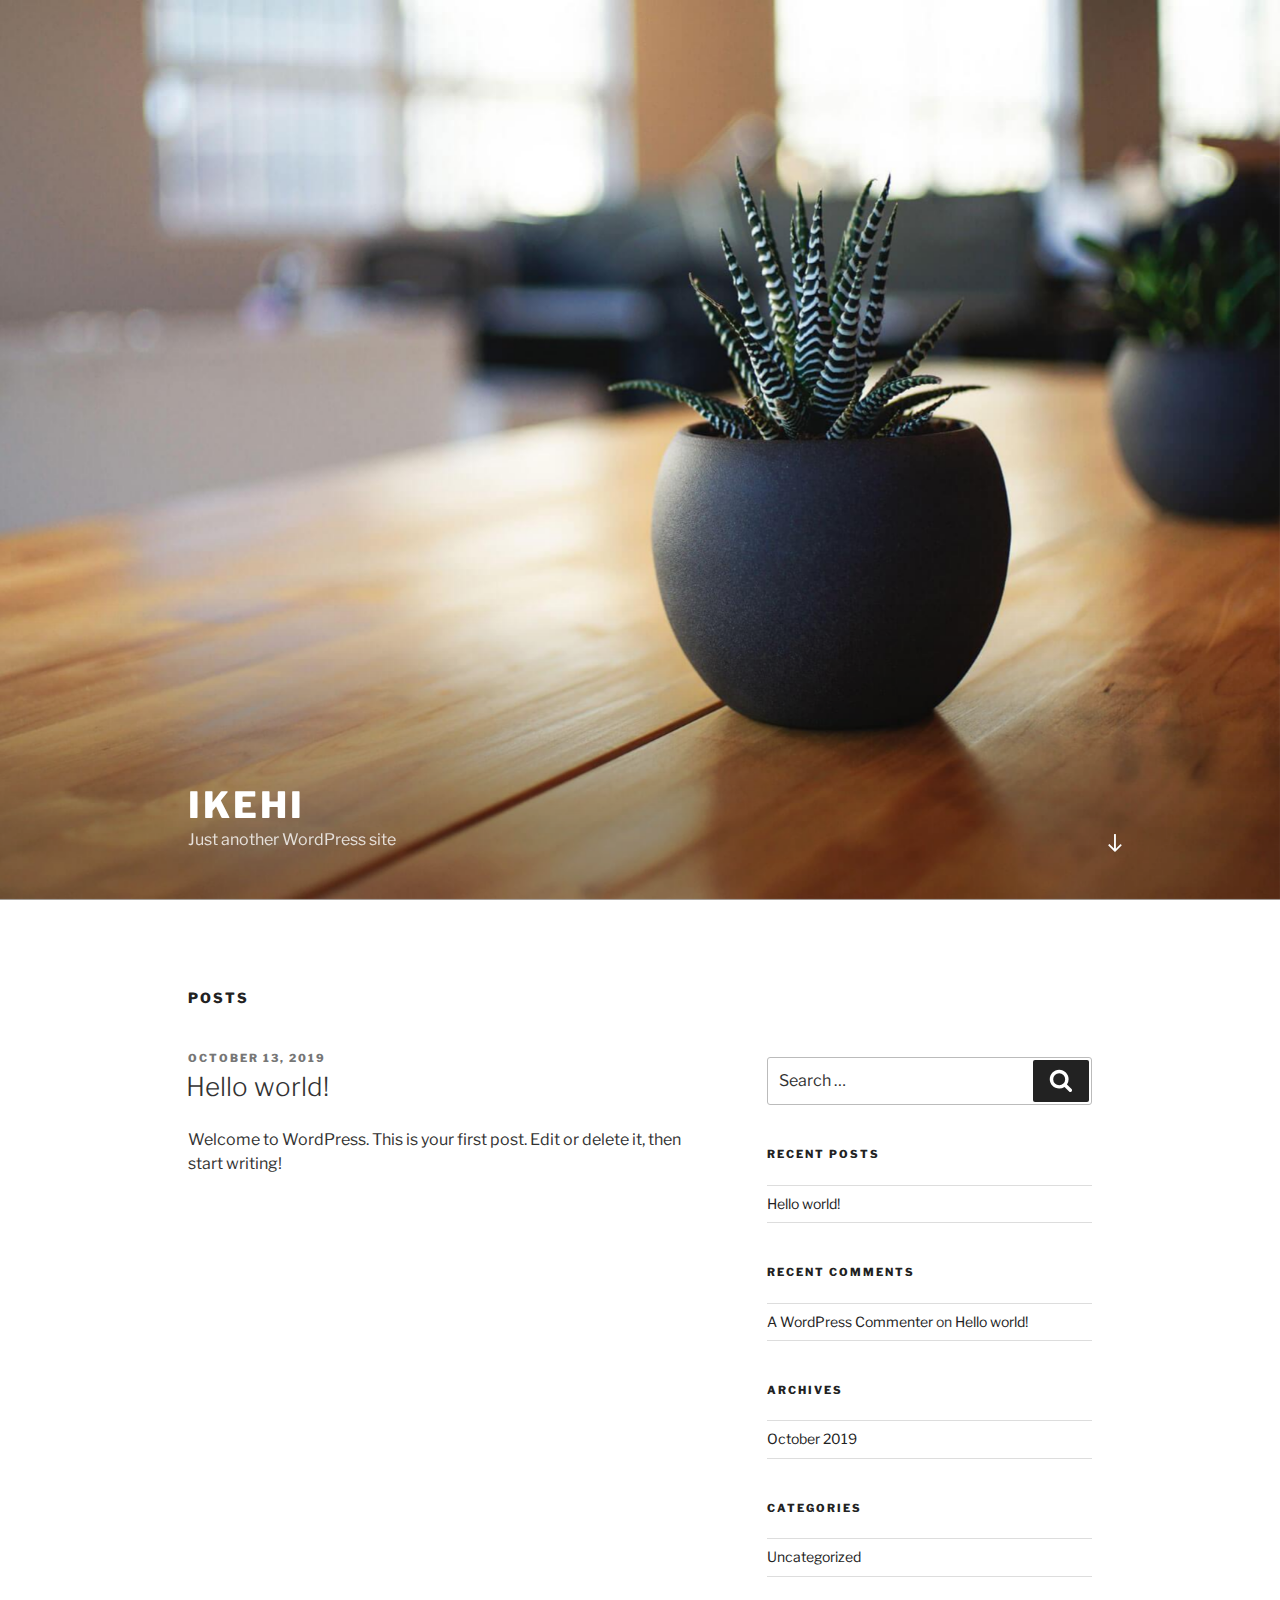
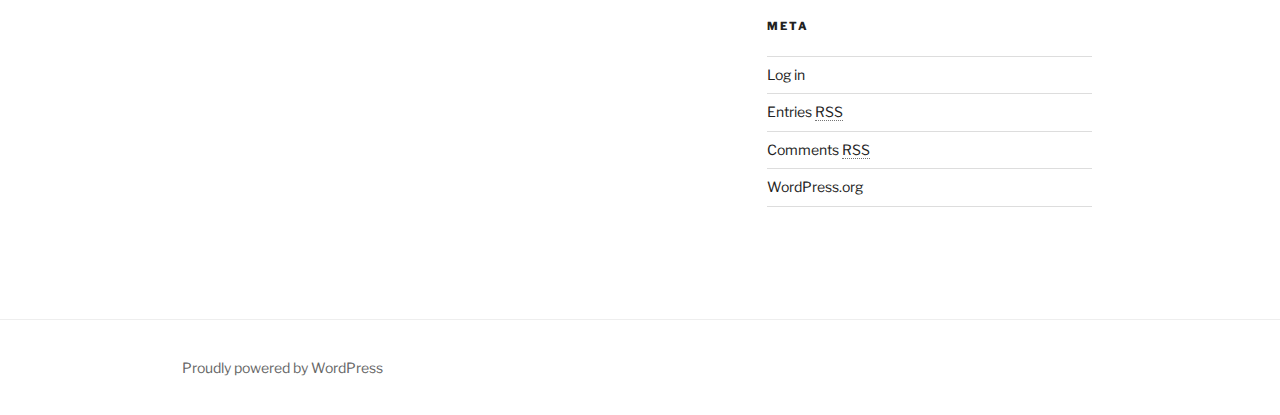
<file: wp-content/plugins/simply-static/static-files/simply-static-1-1571002841/index.html>
<!DOCTYPE html>
<html lang="en-US" class="no-js no-svg">
<head>
<meta charset="UTF-8">
<meta name="viewport" content="width=device-width, initial-scale=1">
<link rel="profile" href="http://gmpg.org/xfn/11">

<script>(function(html){html.className = html.className.replace(/\bno-js\b/,'js')})(document.documentElement);</script>
<title>ikehi &#8211; Just another WordPress site</title>
<link rel='dns-prefetch' href='//fonts.googleapis.com' />
<link rel='dns-prefetch' href='//s.w.org' />
<link href='https://fonts.gstatic.com/' crossorigin rel='preconnect' />
<link rel="alternate" type="application/rss+xml" title="ikehi &raquo; Feed" href="https://raphenium.github.io/TheImpactHub/feed/" />
<link rel="alternate" type="application/rss+xml" title="ikehi &raquo; Comments Feed" href="https://raphenium.github.io/TheImpactHub/comments/feed/" />
		<script type="text/javascript">
			window._wpemojiSettings = {"baseUrl":"https:\/\/s.w.org\/images\/core\/emoji\/11\/72x72\/","ext":".png","svgUrl":"https:\/\/s.w.org\/images\/core\/emoji\/11\/svg\/","svgExt":".svg","source":{"concatemoji":"https:\/\/raphenium.github.io\/TheImpactHub\/wp-includes\/js\/wp-emoji-release.min.js?ver=4.9.8"}};
			!function(a,b,c){function d(a,b){var c=String.fromCharCode;l.clearRect(0,0,k.width,k.height),l.fillText(c.apply(this,a),0,0);var d=k.toDataURL();l.clearRect(0,0,k.width,k.height),l.fillText(c.apply(this,b),0,0);var e=k.toDataURL();return d===e}function e(a){var b;if(!l||!l.fillText)return!1;switch(l.textBaseline="top",l.font="600 32px Arial",a){case"flag":return!(b=d([55356,56826,55356,56819],[55356,56826,8203,55356,56819]))&&(b=d([55356,57332,56128,56423,56128,56418,56128,56421,56128,56430,56128,56423,56128,56447],[55356,57332,8203,56128,56423,8203,56128,56418,8203,56128,56421,8203,56128,56430,8203,56128,56423,8203,56128,56447]),!b);case"emoji":return b=d([55358,56760,9792,65039],[55358,56760,8203,9792,65039]),!b}return!1}function f(a){var c=b.createElement("script");c.src=a,c.defer=c.type="text/javascript",b.getElementsByTagName("head")[0].appendChild(c)}var g,h,i,j,k=b.createElement("canvas"),l=k.getContext&&k.getContext("2d");for(j=Array("flag","emoji"),c.supports={everything:!0,everythingExceptFlag:!0},i=0;i<j.length;i++)c.supports[j[i]]=e(j[i]),c.supports.everything=c.supports.everything&&c.supports[j[i]],"flag"!==j[i]&&(c.supports.everythingExceptFlag=c.supports.everythingExceptFlag&&c.supports[j[i]]);c.supports.everythingExceptFlag=c.supports.everythingExceptFlag&&!c.supports.flag,c.DOMReady=!1,c.readyCallback=function(){c.DOMReady=!0},c.supports.everything||(h=function(){c.readyCallback()},b.addEventListener?(b.addEventListener("DOMContentLoaded",h,!1),a.addEventListener("load",h,!1)):(a.attachEvent("onload",h),b.attachEvent("onreadystatechange",function(){"complete"===b.readyState&&c.readyCallback()})),g=c.source||{},g.concatemoji?f(g.concatemoji):g.wpemoji&&g.twemoji&&(f(g.twemoji),f(g.wpemoji)))}(window,document,window._wpemojiSettings);
		</script>
		<style type="text/css">
img.wp-smiley,
img.emoji {
	display: inline !important;
	border: none !important;
	box-shadow: none !important;
	height: 1em !important;
	width: 1em !important;
	margin: 0 .07em !important;
	vertical-align: -0.1em !important;
	background: none !important;
	padding: 0 !important;
}
</style>
<link rel='stylesheet' id='twentyseventeen-fonts-css'  href='https://fonts.googleapis.com/css?family=Libre+Franklin%3A300%2C300i%2C400%2C400i%2C600%2C600i%2C800%2C800i&#038;subset=latin%2Clatin-ext' type='text/css' media='all' />
<link rel='stylesheet' id='twentyseventeen-style-css'  href='https://raphenium.github.io/TheImpactHub/wp-content/themes/twentyseventeen/style.css?ver=4.9.8' type='text/css' media='all' />
<link rel='stylesheet' id='twentyseventeen-block-style-css'  href='https://raphenium.github.io/TheImpactHub/wp-content/themes/twentyseventeen/assets/css/blocks.css?ver=1.1' type='text/css' media='all' />
<!--[if lt IE 9]>
<link rel='stylesheet' id='twentyseventeen-ie8-css'  href='https://raphenium.github.io/TheImpactHub/wp-content/themes/twentyseventeen/assets/css/ie8.css?ver=1.0' type='text/css' media='all' />
<![endif]-->
<!--[if lt IE 9]>
<script type='text/javascript' src='https://raphenium.github.io/TheImpactHub/wp-content/themes/twentyseventeen/assets/js/html5.js?ver=3.7.3'></script>
<![endif]-->
<script type='text/javascript' src='https://raphenium.github.io/TheImpactHub/wp-includes/js/jquery/jquery.js?ver=1.12.4'></script>
<script type='text/javascript' src='https://raphenium.github.io/TheImpactHub/wp-includes/js/jquery/jquery-migrate.min.js?ver=1.4.1'></script>
<link rel='https://api.w.org/' href='https://raphenium.github.io/TheImpactHub/wp-json/' />
<link rel="EditURI" type="application/rsd+xml" title="RSD" href="https://raphenium.github.io/TheImpactHub/xmlrpc.php?rsd" />
<link rel="wlwmanifest" type="application/wlwmanifest+xml" href="https://raphenium.github.io/TheImpactHub/wp-includes/wlwmanifest.xml" /> 
<meta name="generator" content="WordPress 4.9.8" />
		<style type="text/css">.recentcomments a{display:inline !important;padding:0 !important;margin:0 !important;}</style>
		</head>

<body class="home blog hfeed has-header-image has-sidebar colors-light">
<div id="page" class="site">
	<a class="skip-link screen-reader-text" href="#content">Skip to content</a>

	<header id="masthead" class="site-header" role="banner">

		<div class="custom-header">

		<div class="custom-header-media">
			<div id="wp-custom-header" class="wp-custom-header"><img src="https://raphenium.github.io/TheImpactHub/wp-content/themes/twentyseventeen/assets/images/header.jpg" width="2000" height="1200" alt="ikehi" /></div>		</div>

	<div class="site-branding">
	<div class="wrap">

		
		<div class="site-branding-text">
							<h1 class="site-title"><a href="https://raphenium.github.io/TheImpactHub/" rel="home">ikehi</a></h1>
			
							<p class="site-description">Just another WordPress site</p>
					</div><!-- .site-branding-text -->

				<a href="#content" class="menu-scroll-down"><svg class="icon icon-arrow-right" aria-hidden="true" role="img"> <use href="#icon-arrow-right" xlink:href="#icon-arrow-right"></use> </svg><span class="screen-reader-text">Scroll down to content</span></a>
	
	</div><!-- .wrap -->
</div><!-- .site-branding -->

</div><!-- .custom-header -->

		
	</header><!-- #masthead -->

	
	<div class="site-content-contain">
		<div id="content" class="site-content">

<div class="wrap">
		<header class="page-header">
		<h2 class="page-title">Posts</h2>
	</header>
	
	<div id="primary" class="content-area">
		<main id="main" class="site-main" role="main">

			
<article id="post-1" class="post-1 post type-post status-publish format-standard hentry category-uncategorized">
		<header class="entry-header">
		<div class="entry-meta"><span class="screen-reader-text">Posted on</span> <a href="https://raphenium.github.io/TheImpactHub/2019/10/13/hello-world/" rel="bookmark"><time class="entry-date published updated" datetime="2019-10-13T20:50:51+00:00">October 13, 2019</time></a></div><!-- .entry-meta --><h3 class="entry-title"><a href="https://raphenium.github.io/TheImpactHub/2019/10/13/hello-world/" rel="bookmark">Hello world!</a></h3>	</header><!-- .entry-header -->

	
	<div class="entry-content">
		<p>Welcome to WordPress. This is your first post. Edit or delete it, then start writing!</p>
	</div><!-- .entry-content -->

	
</article><!-- #post-## -->

		</main><!-- #main -->
	</div><!-- #primary -->
	
<aside id="secondary" class="widget-area" role="complementary" aria-label="Blog Sidebar">
	<section id="search-2" class="widget widget_search">

<form role="search" method="get" class="search-form" action="https://raphenium.github.io/TheImpactHub/">
	<label for="search-form-1">
		<span class="screen-reader-text">Search for:</span>
	</label>
	<input type="search" id="search-form-1" class="search-field" placeholder="Search &hellip;" value="" name="s" />
	<button type="submit" class="search-submit"><svg class="icon icon-search" aria-hidden="true" role="img"> <use href="#icon-search" xlink:href="#icon-search"></use> </svg><span class="screen-reader-text">Search</span></button>
</form>
</section>		<section id="recent-posts-2" class="widget widget_recent_entries">		<h2 class="widget-title">Recent Posts</h2>		<ul>
											<li>
					<a href="https://raphenium.github.io/TheImpactHub/2019/10/13/hello-world/">Hello world!</a>
									</li>
					</ul>
		</section><section id="recent-comments-2" class="widget widget_recent_comments"><h2 class="widget-title">Recent Comments</h2><ul id="recentcomments"><li class="recentcomments"><span class="comment-author-link"><a href='https://wordpress.org/' rel='external nofollow' class='url'>A WordPress Commenter</a></span> on <a href="https://raphenium.github.io/TheImpactHub/2019/10/13/hello-world/#comment-1">Hello world!</a></li></ul></section><section id="archives-2" class="widget widget_archive"><h2 class="widget-title">Archives</h2>		<ul>
			<li><a href='https://raphenium.github.io/TheImpactHub/2019/10/'>October 2019</a></li>
		</ul>
		</section><section id="categories-2" class="widget widget_categories"><h2 class="widget-title">Categories</h2>		<ul>
	<li class="cat-item cat-item-1"><a href="https://raphenium.github.io/TheImpactHub/category/uncategorized/" >Uncategorized</a>
</li>
		</ul>
</section><section id="meta-2" class="widget widget_meta"><h2 class="widget-title">Meta</h2>			<ul>
						<li><a href="https://raphenium.github.io/TheImpactHub/wp-login.php">Log in</a></li>
			<li><a href="https://raphenium.github.io/TheImpactHub/feed/">Entries <abbr title="Really Simple Syndication">RSS</abbr></a></li>
			<li><a href="https://raphenium.github.io/TheImpactHub/comments/feed/">Comments <abbr title="Really Simple Syndication">RSS</abbr></a></li>
			<li><a href="https://wordpress.org/" title="Powered by WordPress, state-of-the-art semantic personal publishing platform.">WordPress.org</a></li>			</ul>
			</section></aside><!-- #secondary -->
</div><!-- .wrap -->


		</div><!-- #content -->

		<footer id="colophon" class="site-footer" role="contentinfo">
			<div class="wrap">
				
<div class="site-info">
		<a href="https://wordpress.org/" class="imprint">
		Proudly powered by WordPress	</a>
</div><!-- .site-info -->
			</div><!-- .wrap -->
		</footer><!-- #colophon -->
	</div><!-- .site-content-contain -->
</div><!-- #page -->
<script type='text/javascript'>
/* <![CDATA[ */
var twentyseventeenScreenReaderText = {"quote":"<svg class=\"icon icon-quote-right\" aria-hidden=\"true\" role=\"img\"> <use href=\"#icon-quote-right\" xlink:href=\"#icon-quote-right\"><\/use> <\/svg>"};
/* ]]> */
</script>
<script type='text/javascript' src='https://raphenium.github.io/TheImpactHub/wp-content/themes/twentyseventeen/assets/js/skip-link-focus-fix.js?ver=1.0'></script>
<script type='text/javascript' src='https://raphenium.github.io/TheImpactHub/wp-content/themes/twentyseventeen/assets/js/global.js?ver=1.0'></script>
<script type='text/javascript' src='https://raphenium.github.io/TheImpactHub/wp-content/themes/twentyseventeen/assets/js/jquery.scrollTo.js?ver=2.1.2'></script>
<script type='text/javascript' src='https://raphenium.github.io/TheImpactHub/wp-includes/js/wp-embed.min.js?ver=4.9.8'></script>
<svg style="position: absolute; width: 0; height: 0; overflow: hidden;" version="1.1" xmlns="http://www.w3.org/2000/svg" xmlns:xlink="http://www.w3.org/1999/xlink">
<defs>
<symbol id="icon-behance" viewbox="0 0 37 32">
<path class="path1" d="M33 6.054h-9.125v2.214h9.125v-2.214zM28.5 13.661q-1.607 0-2.607 0.938t-1.107 2.545h7.286q-0.321-3.482-3.571-3.482zM28.786 24.107q1.125 0 2.179-0.571t1.357-1.554h3.946q-1.786 5.482-7.625 5.482-3.821 0-6.080-2.357t-2.259-6.196q0-3.714 2.33-6.17t6.009-2.455q2.464 0 4.295 1.214t2.732 3.196 0.902 4.429q0 0.304-0.036 0.839h-11.75q0 1.982 1.027 3.063t2.973 1.080zM4.946 23.214h5.286q3.661 0 3.661-2.982 0-3.214-3.554-3.214h-5.393v6.196zM4.946 13.625h5.018q1.393 0 2.205-0.652t0.813-2.027q0-2.571-3.393-2.571h-4.643v5.25zM0 4.536h10.607q1.554 0 2.768 0.25t2.259 0.848 1.607 1.723 0.563 2.75q0 3.232-3.071 4.696 2.036 0.571 3.071 2.054t1.036 3.643q0 1.339-0.438 2.438t-1.179 1.848-1.759 1.268-2.161 0.75-2.393 0.232h-10.911v-22.5z"></path>
</symbol>
<symbol id="icon-deviantart" viewbox="0 0 18 32">
<path class="path1" d="M18.286 5.411l-5.411 10.393 0.429 0.554h4.982v7.411h-9.054l-0.786 0.536-2.536 4.875-0.536 0.536h-5.375v-5.411l5.411-10.411-0.429-0.536h-4.982v-7.411h9.054l0.786-0.536 2.536-4.875 0.536-0.536h5.375v5.411z"></path>
</symbol>
<symbol id="icon-medium" viewbox="0 0 32 32">
<path class="path1" d="M10.661 7.518v20.946q0 0.446-0.223 0.759t-0.652 0.313q-0.304 0-0.589-0.143l-8.304-4.161q-0.375-0.179-0.634-0.598t-0.259-0.83v-20.357q0-0.357 0.179-0.607t0.518-0.25q0.25 0 0.786 0.268l9.125 4.571q0.054 0.054 0.054 0.089zM11.804 9.321l9.536 15.464-9.536-4.75v-10.714zM32 9.643v18.821q0 0.446-0.25 0.723t-0.679 0.277-0.839-0.232l-7.875-3.929zM31.946 7.5q0 0.054-4.58 7.491t-5.366 8.705l-6.964-11.321 5.786-9.411q0.304-0.5 0.929-0.5 0.25 0 0.464 0.107l9.661 4.821q0.071 0.036 0.071 0.107z"></path>
</symbol>
<symbol id="icon-slideshare" viewbox="0 0 32 32">
<path class="path1" d="M15.589 13.214q0 1.482-1.134 2.545t-2.723 1.063-2.723-1.063-1.134-2.545q0-1.5 1.134-2.554t2.723-1.054 2.723 1.054 1.134 2.554zM24.554 13.214q0 1.482-1.125 2.545t-2.732 1.063q-1.589 0-2.723-1.063t-1.134-2.545q0-1.5 1.134-2.554t2.723-1.054q1.607 0 2.732 1.054t1.125 2.554zM28.571 16.429v-11.911q0-1.554-0.571-2.205t-1.982-0.652h-19.857q-1.482 0-2.009 0.607t-0.527 2.25v12.018q0.768 0.411 1.58 0.714t1.446 0.5 1.446 0.33 1.268 0.196 1.25 0.071 1.045 0.009 1.009-0.036 0.795-0.036q1.214-0.018 1.696 0.482 0.107 0.107 0.179 0.161 0.464 0.446 1.089 0.911 0.125-1.625 2.107-1.554 0.089 0 0.652 0.027t0.768 0.036 0.813 0.018 0.946-0.018 0.973-0.080 1.089-0.152 1.107-0.241 1.196-0.348 1.205-0.482 1.286-0.616zM31.482 16.339q-2.161 2.661-6.643 4.5 1.5 5.089-0.411 8.304-1.179 2.018-3.268 2.643-1.857 0.571-3.25-0.268-1.536-0.911-1.464-2.929l-0.018-5.821v-0.018q-0.143-0.036-0.438-0.107t-0.42-0.089l-0.018 6.036q0.071 2.036-1.482 2.929-1.411 0.839-3.268 0.268-2.089-0.643-3.25-2.679-1.875-3.214-0.393-8.268-4.482-1.839-6.643-4.5-0.446-0.661-0.071-1.125t1.071 0.018q0.054 0.036 0.196 0.125t0.196 0.143v-12.393q0-1.286 0.839-2.196t2.036-0.911h22.446q1.196 0 2.036 0.911t0.839 2.196v12.393l0.375-0.268q0.696-0.482 1.071-0.018t-0.071 1.125z"></path>
</symbol>
<symbol id="icon-snapchat-ghost" viewbox="0 0 30 32">
<path class="path1" d="M15.143 2.286q2.393-0.018 4.295 1.223t2.92 3.438q0.482 1.036 0.482 3.196 0 0.839-0.161 3.411 0.25 0.125 0.5 0.125 0.321 0 0.911-0.241t0.911-0.241q0.518 0 1 0.321t0.482 0.821q0 0.571-0.563 0.964t-1.232 0.563-1.232 0.518-0.563 0.848q0 0.268 0.214 0.768 0.661 1.464 1.83 2.679t2.58 1.804q0.5 0.214 1.429 0.411 0.5 0.107 0.5 0.625 0 1.25-3.911 1.839-0.125 0.196-0.196 0.696t-0.25 0.83-0.589 0.33q-0.357 0-1.107-0.116t-1.143-0.116q-0.661 0-1.107 0.089-0.571 0.089-1.125 0.402t-1.036 0.679-1.036 0.723-1.357 0.598-1.768 0.241q-0.929 0-1.723-0.241t-1.339-0.598-1.027-0.723-1.036-0.679-1.107-0.402q-0.464-0.089-1.125-0.089-0.429 0-1.17 0.134t-1.045 0.134q-0.446 0-0.625-0.33t-0.25-0.848-0.196-0.714q-3.911-0.589-3.911-1.839 0-0.518 0.5-0.625 0.929-0.196 1.429-0.411 1.393-0.571 2.58-1.804t1.83-2.679q0.214-0.5 0.214-0.768 0-0.5-0.563-0.848t-1.241-0.527-1.241-0.563-0.563-0.938q0-0.482 0.464-0.813t0.982-0.33q0.268 0 0.857 0.232t0.946 0.232q0.321 0 0.571-0.125-0.161-2.536-0.161-3.393 0-2.179 0.482-3.214 1.143-2.446 3.071-3.536t4.714-1.125z"></path>
</symbol>
<symbol id="icon-yelp" viewbox="0 0 27 32">
<path class="path1" d="M13.804 23.554v2.268q-0.018 5.214-0.107 5.446-0.214 0.571-0.911 0.714-0.964 0.161-3.241-0.679t-2.902-1.589q-0.232-0.268-0.304-0.643-0.018-0.214 0.071-0.464 0.071-0.179 0.607-0.839t3.232-3.857q0.018 0 1.071-1.25 0.268-0.339 0.705-0.438t0.884 0.063q0.429 0.179 0.67 0.518t0.223 0.75zM11.143 19.071q-0.054 0.982-0.929 1.25l-2.143 0.696q-4.911 1.571-5.214 1.571-0.625-0.036-0.964-0.643-0.214-0.446-0.304-1.339-0.143-1.357 0.018-2.973t0.536-2.223 1-0.571q0.232 0 3.607 1.375 1.25 0.518 2.054 0.839l1.5 0.607q0.411 0.161 0.634 0.545t0.205 0.866zM25.893 24.375q-0.125 0.964-1.634 2.875t-2.42 2.268q-0.661 0.25-1.125-0.125-0.25-0.179-3.286-5.125l-0.839-1.375q-0.25-0.375-0.205-0.821t0.348-0.821q0.625-0.768 1.482-0.464 0.018 0.018 2.125 0.714 3.625 1.179 4.321 1.42t0.839 0.366q0.5 0.393 0.393 1.089zM13.893 13.089q0.089 1.821-0.964 2.179-1.036 0.304-2.036-1.268l-6.75-10.679q-0.143-0.625 0.339-1.107 0.732-0.768 3.705-1.598t4.009-0.563q0.714 0.179 0.875 0.804 0.054 0.321 0.393 5.455t0.429 6.777zM25.714 15.018q0.054 0.696-0.464 1.054-0.268 0.179-5.875 1.536-1.196 0.268-1.625 0.411l0.018-0.036q-0.411 0.107-0.821-0.071t-0.661-0.571q-0.536-0.839 0-1.554 0.018-0.018 1.339-1.821 2.232-3.054 2.679-3.643t0.607-0.696q0.5-0.339 1.161-0.036 0.857 0.411 2.196 2.384t1.446 2.991v0.054z"></path>
</symbol>
<symbol id="icon-vine" viewbox="0 0 27 32">
<path class="path1" d="M26.732 14.768v3.536q-1.804 0.411-3.536 0.411-1.161 2.429-2.955 4.839t-3.241 3.848-2.286 1.902q-1.429 0.804-2.893-0.054-0.5-0.304-1.080-0.777t-1.518-1.491-1.83-2.295-1.92-3.286-1.884-4.357-1.634-5.616-1.259-6.964h5.054q0.464 3.893 1.25 7.116t1.866 5.661 2.17 4.205 2.5 3.482q3.018-3.018 5.125-7.25-2.536-1.286-3.982-3.929t-1.446-5.946q0-3.429 1.857-5.616t5.071-2.188q3.179 0 4.875 1.884t1.696 5.313q0 2.839-1.036 5.107-0.125 0.018-0.348 0.054t-0.821 0.036-1.125-0.107-1.107-0.455-0.902-0.92q0.554-1.839 0.554-3.286 0-1.554-0.518-2.357t-1.411-0.804q-0.946 0-1.518 0.884t-0.571 2.509q0 3.321 1.875 5.241t4.768 1.92q1.107 0 2.161-0.25z"></path>
</symbol>
<symbol id="icon-vk" viewbox="0 0 35 32">
<path class="path1" d="M34.232 9.286q0.411 1.143-2.679 5.25-0.429 0.571-1.161 1.518-1.393 1.786-1.607 2.339-0.304 0.732 0.25 1.446 0.304 0.375 1.446 1.464h0.018l0.071 0.071q2.518 2.339 3.411 3.946 0.054 0.089 0.116 0.223t0.125 0.473-0.009 0.607-0.446 0.491-1.054 0.223l-4.571 0.071q-0.429 0.089-1-0.089t-0.929-0.393l-0.357-0.214q-0.536-0.375-1.25-1.143t-1.223-1.384-1.089-1.036-1.009-0.277q-0.054 0.018-0.143 0.063t-0.304 0.259-0.384 0.527-0.304 0.929-0.116 1.384q0 0.268-0.063 0.491t-0.134 0.33l-0.071 0.089q-0.321 0.339-0.946 0.393h-2.054q-1.268 0.071-2.607-0.295t-2.348-0.946-1.839-1.179-1.259-1.027l-0.446-0.429q-0.179-0.179-0.491-0.536t-1.277-1.625-1.893-2.696-2.188-3.768-2.33-4.857q-0.107-0.286-0.107-0.482t0.054-0.286l0.071-0.107q0.268-0.339 1.018-0.339l4.893-0.036q0.214 0.036 0.411 0.116t0.286 0.152l0.089 0.054q0.286 0.196 0.429 0.571 0.357 0.893 0.821 1.848t0.732 1.455l0.286 0.518q0.518 1.071 1 1.857t0.866 1.223 0.741 0.688 0.607 0.25 0.482-0.089q0.036-0.018 0.089-0.089t0.214-0.393 0.241-0.839 0.17-1.446 0-2.232q-0.036-0.714-0.161-1.304t-0.25-0.821l-0.107-0.214q-0.446-0.607-1.518-0.768-0.232-0.036 0.089-0.429 0.304-0.339 0.679-0.536 0.946-0.464 4.268-0.429 1.464 0.018 2.411 0.232 0.357 0.089 0.598 0.241t0.366 0.429 0.188 0.571 0.063 0.813-0.018 0.982-0.045 1.259-0.027 1.473q0 0.196-0.018 0.75t-0.009 0.857 0.063 0.723 0.205 0.696 0.402 0.438q0.143 0.036 0.304 0.071t0.464-0.196 0.679-0.616 0.929-1.196 1.214-1.92q1.071-1.857 1.911-4.018 0.071-0.179 0.179-0.313t0.196-0.188l0.071-0.054 0.089-0.045t0.232-0.054 0.357-0.009l5.143-0.036q0.696-0.089 1.143 0.045t0.554 0.295z"></path>
</symbol>
<symbol id="icon-search" viewbox="0 0 30 32">
<path class="path1" d="M20.571 14.857q0-3.304-2.348-5.652t-5.652-2.348-5.652 2.348-2.348 5.652 2.348 5.652 5.652 2.348 5.652-2.348 2.348-5.652zM29.714 29.714q0 0.929-0.679 1.607t-1.607 0.679q-0.964 0-1.607-0.679l-6.125-6.107q-3.196 2.214-7.125 2.214-2.554 0-4.884-0.991t-4.018-2.679-2.679-4.018-0.991-4.884 0.991-4.884 2.679-4.018 4.018-2.679 4.884-0.991 4.884 0.991 4.018 2.679 2.679 4.018 0.991 4.884q0 3.929-2.214 7.125l6.125 6.125q0.661 0.661 0.661 1.607z"></path>
</symbol>
<symbol id="icon-envelope-o" viewbox="0 0 32 32">
<path class="path1" d="M29.714 26.857v-13.714q-0.571 0.643-1.232 1.179-4.786 3.679-7.607 6.036-0.911 0.768-1.482 1.196t-1.545 0.866-1.83 0.438h-0.036q-0.857 0-1.83-0.438t-1.545-0.866-1.482-1.196q-2.821-2.357-7.607-6.036-0.661-0.536-1.232-1.179v13.714q0 0.232 0.17 0.402t0.402 0.17h26.286q0.232 0 0.402-0.17t0.17-0.402zM29.714 8.089v-0.438t-0.009-0.232-0.054-0.223-0.098-0.161-0.161-0.134-0.25-0.045h-26.286q-0.232 0-0.402 0.17t-0.17 0.402q0 3 2.625 5.071 3.446 2.714 7.161 5.661 0.107 0.089 0.625 0.527t0.821 0.67 0.795 0.563 0.902 0.491 0.768 0.161h0.036q0.357 0 0.768-0.161t0.902-0.491 0.795-0.563 0.821-0.67 0.625-0.527q3.714-2.946 7.161-5.661 0.964-0.768 1.795-2.063t0.83-2.348zM32 7.429v19.429q0 1.179-0.839 2.018t-2.018 0.839h-26.286q-1.179 0-2.018-0.839t-0.839-2.018v-19.429q0-1.179 0.839-2.018t2.018-0.839h26.286q1.179 0 2.018 0.839t0.839 2.018z"></path>
</symbol>
<symbol id="icon-close" viewbox="0 0 25 32">
<path class="path1" d="M23.179 23.607q0 0.714-0.5 1.214l-2.429 2.429q-0.5 0.5-1.214 0.5t-1.214-0.5l-5.25-5.25-5.25 5.25q-0.5 0.5-1.214 0.5t-1.214-0.5l-2.429-2.429q-0.5-0.5-0.5-1.214t0.5-1.214l5.25-5.25-5.25-5.25q-0.5-0.5-0.5-1.214t0.5-1.214l2.429-2.429q0.5-0.5 1.214-0.5t1.214 0.5l5.25 5.25 5.25-5.25q0.5-0.5 1.214-0.5t1.214 0.5l2.429 2.429q0.5 0.5 0.5 1.214t-0.5 1.214l-5.25 5.25 5.25 5.25q0.5 0.5 0.5 1.214z"></path>
</symbol>
<symbol id="icon-angle-down" viewbox="0 0 21 32">
<path class="path1" d="M19.196 13.143q0 0.232-0.179 0.411l-8.321 8.321q-0.179 0.179-0.411 0.179t-0.411-0.179l-8.321-8.321q-0.179-0.179-0.179-0.411t0.179-0.411l0.893-0.893q0.179-0.179 0.411-0.179t0.411 0.179l7.018 7.018 7.018-7.018q0.179-0.179 0.411-0.179t0.411 0.179l0.893 0.893q0.179 0.179 0.179 0.411z"></path>
</symbol>
<symbol id="icon-folder-open" viewbox="0 0 34 32">
<path class="path1" d="M33.554 17q0 0.554-0.554 1.179l-6 7.071q-0.768 0.911-2.152 1.545t-2.563 0.634h-19.429q-0.607 0-1.080-0.232t-0.473-0.768q0-0.554 0.554-1.179l6-7.071q0.768-0.911 2.152-1.545t2.563-0.634h19.429q0.607 0 1.080 0.232t0.473 0.768zM27.429 10.857v2.857h-14.857q-1.679 0-3.518 0.848t-2.929 2.134l-6.107 7.179q0-0.071-0.009-0.223t-0.009-0.223v-17.143q0-1.643 1.179-2.821t2.821-1.179h5.714q1.643 0 2.821 1.179t1.179 2.821v0.571h9.714q1.643 0 2.821 1.179t1.179 2.821z"></path>
</symbol>
<symbol id="icon-twitter" viewbox="0 0 30 32">
<path class="path1" d="M28.929 7.286q-1.196 1.75-2.893 2.982 0.018 0.25 0.018 0.75 0 2.321-0.679 4.634t-2.063 4.437-3.295 3.759-4.607 2.607-5.768 0.973q-4.839 0-8.857-2.589 0.625 0.071 1.393 0.071 4.018 0 7.161-2.464-1.875-0.036-3.357-1.152t-2.036-2.848q0.589 0.089 1.089 0.089 0.768 0 1.518-0.196-2-0.411-3.313-1.991t-1.313-3.67v-0.071q1.214 0.679 2.607 0.732-1.179-0.786-1.875-2.054t-0.696-2.75q0-1.571 0.786-2.911 2.161 2.661 5.259 4.259t6.634 1.777q-0.143-0.679-0.143-1.321 0-2.393 1.688-4.080t4.080-1.688q2.5 0 4.214 1.821 1.946-0.375 3.661-1.393-0.661 2.054-2.536 3.179 1.661-0.179 3.321-0.893z"></path>
</symbol>
<symbol id="icon-facebook" viewbox="0 0 19 32">
<path class="path1" d="M17.125 0.214v4.714h-2.804q-1.536 0-2.071 0.643t-0.536 1.929v3.375h5.232l-0.696 5.286h-4.536v13.554h-5.464v-13.554h-4.554v-5.286h4.554v-3.893q0-3.321 1.857-5.152t4.946-1.83q2.625 0 4.071 0.214z"></path>
</symbol>
<symbol id="icon-github" viewbox="0 0 27 32">
<path class="path1" d="M13.714 2.286q3.732 0 6.884 1.839t4.991 4.991 1.839 6.884q0 4.482-2.616 8.063t-6.759 4.955q-0.482 0.089-0.714-0.125t-0.232-0.536q0-0.054 0.009-1.366t0.009-2.402q0-1.732-0.929-2.536 1.018-0.107 1.83-0.321t1.679-0.696 1.446-1.188 0.946-1.875 0.366-2.688q0-2.125-1.411-3.679 0.661-1.625-0.143-3.643-0.5-0.161-1.446 0.196t-1.643 0.786l-0.679 0.429q-1.661-0.464-3.429-0.464t-3.429 0.464q-0.286-0.196-0.759-0.482t-1.491-0.688-1.518-0.241q-0.804 2.018-0.143 3.643-1.411 1.554-1.411 3.679 0 1.518 0.366 2.679t0.938 1.875 1.438 1.196 1.679 0.696 1.83 0.321q-0.696 0.643-0.875 1.839-0.375 0.179-0.804 0.268t-1.018 0.089-1.17-0.384-0.991-1.116q-0.339-0.571-0.866-0.929t-0.884-0.429l-0.357-0.054q-0.375 0-0.518 0.080t-0.089 0.205 0.161 0.25 0.232 0.214l0.125 0.089q0.393 0.179 0.777 0.679t0.563 0.911l0.179 0.411q0.232 0.679 0.786 1.098t1.196 0.536 1.241 0.125 0.991-0.063l0.411-0.071q0 0.679 0.009 1.58t0.009 0.973q0 0.321-0.232 0.536t-0.714 0.125q-4.143-1.375-6.759-4.955t-2.616-8.063q0-3.732 1.839-6.884t4.991-4.991 6.884-1.839zM5.196 21.982q0.054-0.125-0.125-0.214-0.179-0.054-0.232 0.036-0.054 0.125 0.125 0.214 0.161 0.107 0.232-0.036zM5.75 22.589q0.125-0.089-0.036-0.286-0.179-0.161-0.286-0.054-0.125 0.089 0.036 0.286 0.179 0.179 0.286 0.054zM6.286 23.393q0.161-0.125 0-0.339-0.143-0.232-0.304-0.107-0.161 0.089 0 0.321t0.304 0.125zM7.036 24.143q0.143-0.143-0.071-0.339-0.214-0.214-0.357-0.054-0.161 0.143 0.071 0.339 0.214 0.214 0.357 0.054zM8.054 24.589q0.054-0.196-0.232-0.286-0.268-0.071-0.339 0.125t0.232 0.268q0.268 0.107 0.339-0.107zM9.179 24.679q0-0.232-0.304-0.196-0.286 0-0.286 0.196 0 0.232 0.304 0.196 0.286 0 0.286-0.196zM10.214 24.5q-0.036-0.196-0.321-0.161-0.286 0.054-0.25 0.268t0.321 0.143 0.25-0.25z"></path>
</symbol>
<symbol id="icon-bars" viewbox="0 0 27 32">
<path class="path1" d="M27.429 24v2.286q0 0.464-0.339 0.804t-0.804 0.339h-25.143q-0.464 0-0.804-0.339t-0.339-0.804v-2.286q0-0.464 0.339-0.804t0.804-0.339h25.143q0.464 0 0.804 0.339t0.339 0.804zM27.429 14.857v2.286q0 0.464-0.339 0.804t-0.804 0.339h-25.143q-0.464 0-0.804-0.339t-0.339-0.804v-2.286q0-0.464 0.339-0.804t0.804-0.339h25.143q0.464 0 0.804 0.339t0.339 0.804zM27.429 5.714v2.286q0 0.464-0.339 0.804t-0.804 0.339h-25.143q-0.464 0-0.804-0.339t-0.339-0.804v-2.286q0-0.464 0.339-0.804t0.804-0.339h25.143q0.464 0 0.804 0.339t0.339 0.804z"></path>
</symbol>
<symbol id="icon-google-plus" viewbox="0 0 41 32">
<path class="path1" d="M25.661 16.304q0 3.714-1.554 6.616t-4.429 4.536-6.589 1.634q-2.661 0-5.089-1.036t-4.179-2.786-2.786-4.179-1.036-5.089 1.036-5.089 2.786-4.179 4.179-2.786 5.089-1.036q5.107 0 8.768 3.429l-3.554 3.411q-2.089-2.018-5.214-2.018-2.196 0-4.063 1.107t-2.955 3.009-1.089 4.152 1.089 4.152 2.955 3.009 4.063 1.107q1.482 0 2.723-0.411t2.045-1.027 1.402-1.402 0.875-1.482 0.384-1.321h-7.429v-4.5h12.357q0.214 1.125 0.214 2.179zM41.143 14.125v3.75h-3.732v3.732h-3.75v-3.732h-3.732v-3.75h3.732v-3.732h3.75v3.732h3.732z"></path>
</symbol>
<symbol id="icon-linkedin" viewbox="0 0 27 32">
<path class="path1" d="M6.232 11.161v17.696h-5.893v-17.696h5.893zM6.607 5.696q0.018 1.304-0.902 2.179t-2.42 0.875h-0.036q-1.464 0-2.357-0.875t-0.893-2.179q0-1.321 0.92-2.188t2.402-0.866 2.375 0.866 0.911 2.188zM27.429 18.714v10.143h-5.875v-9.464q0-1.875-0.723-2.938t-2.259-1.063q-1.125 0-1.884 0.616t-1.134 1.527q-0.196 0.536-0.196 1.446v9.875h-5.875q0.036-7.125 0.036-11.554t-0.018-5.286l-0.018-0.857h5.875v2.571h-0.036q0.357-0.571 0.732-1t1.009-0.929 1.554-0.777 2.045-0.277q3.054 0 4.911 2.027t1.857 5.938z"></path>
</symbol>
<symbol id="icon-quote-right" viewbox="0 0 30 32">
<path class="path1" d="M13.714 5.714v12.571q0 1.857-0.723 3.545t-1.955 2.92-2.92 1.955-3.545 0.723h-1.143q-0.464 0-0.804-0.339t-0.339-0.804v-2.286q0-0.464 0.339-0.804t0.804-0.339h1.143q1.893 0 3.232-1.339t1.339-3.232v-0.571q0-0.714-0.5-1.214t-1.214-0.5h-4q-1.429 0-2.429-1t-1-2.429v-6.857q0-1.429 1-2.429t2.429-1h6.857q1.429 0 2.429 1t1 2.429zM29.714 5.714v12.571q0 1.857-0.723 3.545t-1.955 2.92-2.92 1.955-3.545 0.723h-1.143q-0.464 0-0.804-0.339t-0.339-0.804v-2.286q0-0.464 0.339-0.804t0.804-0.339h1.143q1.893 0 3.232-1.339t1.339-3.232v-0.571q0-0.714-0.5-1.214t-1.214-0.5h-4q-1.429 0-2.429-1t-1-2.429v-6.857q0-1.429 1-2.429t2.429-1h6.857q1.429 0 2.429 1t1 2.429z"></path>
</symbol>
<symbol id="icon-mail-reply" viewbox="0 0 32 32">
<path class="path1" d="M32 20q0 2.964-2.268 8.054-0.054 0.125-0.188 0.429t-0.241 0.536-0.232 0.393q-0.214 0.304-0.5 0.304-0.268 0-0.42-0.179t-0.152-0.446q0-0.161 0.045-0.473t0.045-0.42q0.089-1.214 0.089-2.196 0-1.804-0.313-3.232t-0.866-2.473-1.429-1.804-1.884-1.241-2.375-0.759-2.75-0.384-3.134-0.107h-4v4.571q0 0.464-0.339 0.804t-0.804 0.339-0.804-0.339l-9.143-9.143q-0.339-0.339-0.339-0.804t0.339-0.804l9.143-9.143q0.339-0.339 0.804-0.339t0.804 0.339 0.339 0.804v4.571h4q12.732 0 15.625 7.196 0.946 2.393 0.946 5.946z"></path>
</symbol>
<symbol id="icon-youtube" viewbox="0 0 27 32">
<path class="path1" d="M17.339 22.214v3.768q0 1.196-0.696 1.196-0.411 0-0.804-0.393v-5.375q0.393-0.393 0.804-0.393 0.696 0 0.696 1.196zM23.375 22.232v0.821h-1.607v-0.821q0-1.214 0.804-1.214t0.804 1.214zM6.125 18.339h1.911v-1.679h-5.571v1.679h1.875v10.161h1.786v-10.161zM11.268 28.5h1.589v-8.821h-1.589v6.75q-0.536 0.75-1.018 0.75-0.321 0-0.375-0.375-0.018-0.054-0.018-0.625v-6.5h-1.589v6.982q0 0.875 0.143 1.304 0.214 0.661 1.036 0.661 0.857 0 1.821-1.089v0.964zM18.929 25.857v-3.518q0-1.304-0.161-1.768-0.304-1-1.268-1-0.893 0-1.661 0.964v-3.875h-1.589v11.839h1.589v-0.857q0.804 0.982 1.661 0.982 0.964 0 1.268-0.982 0.161-0.482 0.161-1.786zM24.964 25.679v-0.232h-1.625q0 0.911-0.036 1.089-0.125 0.643-0.714 0.643-0.821 0-0.821-1.232v-1.554h3.196v-1.839q0-1.411-0.482-2.071-0.696-0.911-1.893-0.911-1.214 0-1.911 0.911-0.5 0.661-0.5 2.071v3.089q0 1.411 0.518 2.071 0.696 0.911 1.929 0.911 1.286 0 1.929-0.946 0.321-0.482 0.375-0.964 0.036-0.161 0.036-1.036zM14.107 9.375v-3.75q0-1.232-0.768-1.232t-0.768 1.232v3.75q0 1.25 0.768 1.25t0.768-1.25zM26.946 22.786q0 4.179-0.464 6.25-0.25 1.054-1.036 1.768t-1.821 0.821q-3.286 0.375-9.911 0.375t-9.911-0.375q-1.036-0.107-1.83-0.821t-1.027-1.768q-0.464-2-0.464-6.25 0-4.179 0.464-6.25 0.25-1.054 1.036-1.768t1.839-0.839q3.268-0.357 9.893-0.357t9.911 0.357q1.036 0.125 1.83 0.839t1.027 1.768q0.464 2 0.464 6.25zM9.125 0h1.821l-2.161 7.125v4.839h-1.786v-4.839q-0.25-1.321-1.089-3.786-0.661-1.839-1.161-3.339h1.893l1.268 4.696zM15.732 5.946v3.125q0 1.446-0.5 2.107-0.661 0.911-1.893 0.911-1.196 0-1.875-0.911-0.5-0.679-0.5-2.107v-3.125q0-1.429 0.5-2.089 0.679-0.911 1.875-0.911 1.232 0 1.893 0.911 0.5 0.661 0.5 2.089zM21.714 3.054v8.911h-1.625v-0.982q-0.946 1.107-1.839 1.107-0.821 0-1.054-0.661-0.143-0.429-0.143-1.339v-7.036h1.625v6.554q0 0.589 0.018 0.625 0.054 0.393 0.375 0.393 0.482 0 1.018-0.768v-6.804h1.625z"></path>
</symbol>
<symbol id="icon-dropbox" viewbox="0 0 32 32">
<path class="path1" d="M7.179 12.625l8.821 5.446-6.107 5.089-8.75-5.696zM24.786 22.536v1.929l-8.75 5.232v0.018l-0.018-0.018-0.018 0.018v-0.018l-8.732-5.232v-1.929l2.625 1.714 6.107-5.071v-0.036l0.018 0.018 0.018-0.018v0.036l6.125 5.071zM9.893 2.107l6.107 5.089-8.821 5.429-6.036-4.821zM24.821 12.625l6.036 4.839-8.732 5.696-6.125-5.089zM22.125 2.107l8.732 5.696-6.036 4.821-8.821-5.429z"></path>
</symbol>
<symbol id="icon-instagram" viewbox="0 0 27 32">
<path class="path1" d="M18.286 16q0-1.893-1.339-3.232t-3.232-1.339-3.232 1.339-1.339 3.232 1.339 3.232 3.232 1.339 3.232-1.339 1.339-3.232zM20.75 16q0 2.929-2.054 4.982t-4.982 2.054-4.982-2.054-2.054-4.982 2.054-4.982 4.982-2.054 4.982 2.054 2.054 4.982zM22.679 8.679q0 0.679-0.482 1.161t-1.161 0.482-1.161-0.482-0.482-1.161 0.482-1.161 1.161-0.482 1.161 0.482 0.482 1.161zM13.714 4.75q-0.125 0-1.366-0.009t-1.884 0-1.723 0.054-1.839 0.179-1.277 0.33q-0.893 0.357-1.571 1.036t-1.036 1.571q-0.196 0.518-0.33 1.277t-0.179 1.839-0.054 1.723 0 1.884 0.009 1.366-0.009 1.366 0 1.884 0.054 1.723 0.179 1.839 0.33 1.277q0.357 0.893 1.036 1.571t1.571 1.036q0.518 0.196 1.277 0.33t1.839 0.179 1.723 0.054 1.884 0 1.366-0.009 1.366 0.009 1.884 0 1.723-0.054 1.839-0.179 1.277-0.33q0.893-0.357 1.571-1.036t1.036-1.571q0.196-0.518 0.33-1.277t0.179-1.839 0.054-1.723 0-1.884-0.009-1.366 0.009-1.366 0-1.884-0.054-1.723-0.179-1.839-0.33-1.277q-0.357-0.893-1.036-1.571t-1.571-1.036q-0.518-0.196-1.277-0.33t-1.839-0.179-1.723-0.054-1.884 0-1.366 0.009zM27.429 16q0 4.089-0.089 5.661-0.179 3.714-2.214 5.75t-5.75 2.214q-1.571 0.089-5.661 0.089t-5.661-0.089q-3.714-0.179-5.75-2.214t-2.214-5.75q-0.089-1.571-0.089-5.661t0.089-5.661q0.179-3.714 2.214-5.75t5.75-2.214q1.571-0.089 5.661-0.089t5.661 0.089q3.714 0.179 5.75 2.214t2.214 5.75q0.089 1.571 0.089 5.661z"></path>
</symbol>
<symbol id="icon-flickr" viewbox="0 0 27 32">
<path class="path1" d="M22.286 2.286q2.125 0 3.634 1.509t1.509 3.634v17.143q0 2.125-1.509 3.634t-3.634 1.509h-17.143q-2.125 0-3.634-1.509t-1.509-3.634v-17.143q0-2.125 1.509-3.634t3.634-1.509h17.143zM12.464 16q0-1.571-1.107-2.679t-2.679-1.107-2.679 1.107-1.107 2.679 1.107 2.679 2.679 1.107 2.679-1.107 1.107-2.679zM22.536 16q0-1.571-1.107-2.679t-2.679-1.107-2.679 1.107-1.107 2.679 1.107 2.679 2.679 1.107 2.679-1.107 1.107-2.679z"></path>
</symbol>
<symbol id="icon-tumblr" viewbox="0 0 19 32">
<path class="path1" d="M16.857 23.732l1.429 4.232q-0.411 0.625-1.982 1.179t-3.161 0.571q-1.857 0.036-3.402-0.464t-2.545-1.321-1.696-1.893-0.991-2.143-0.295-2.107v-9.714h-3v-3.839q1.286-0.464 2.304-1.241t1.625-1.607 1.036-1.821 0.607-1.768 0.268-1.58q0.018-0.089 0.080-0.152t0.134-0.063h4.357v7.571h5.946v4.5h-5.964v9.25q0 0.536 0.116 1t0.402 0.938 0.884 0.741 1.455 0.25q1.393-0.036 2.393-0.518z"></path>
</symbol>
<symbol id="icon-dockerhub" viewbox="0 0 24 28">
<path class="path1" d="M1.597 10.257h2.911v2.83H1.597v-2.83zm3.573 0h2.91v2.83H5.17v-2.83zm0-3.627h2.91v2.829H5.17V6.63zm3.57 3.627h2.912v2.83H8.74v-2.83zm0-3.627h2.912v2.829H8.74V6.63zm3.573 3.627h2.911v2.83h-2.911v-2.83zm0-3.627h2.911v2.829h-2.911V6.63zm3.572 3.627h2.911v2.83h-2.911v-2.83zM12.313 3h2.911v2.83h-2.911V3zm-6.65 14.173c-.449 0-.812.354-.812.788 0 .435.364.788.812.788.447 0 .811-.353.811-.788 0-.434-.363-.788-.811-.788"></path>
<path class="path2" d="M28.172 11.721c-.978-.549-2.278-.624-3.388-.306-.136-1.146-.91-2.149-1.83-2.869l-.366-.286-.307.345c-.618.692-.8 1.845-.718 2.73.063.651.273 1.312.685 1.834-.313.183-.668.328-.985.434-.646.212-1.347.33-2.028.33H.083l-.042.429c-.137 1.432.065 2.866.674 4.173l.262.519.03.048c1.8 2.973 4.963 4.225 8.41 4.225 6.672 0 12.174-2.896 14.702-9.015 1.689.085 3.417-.4 4.243-1.968l.211-.4-.401-.223zM5.664 19.458c-.85 0-1.542-.671-1.542-1.497 0-.825.691-1.498 1.541-1.498.849 0 1.54.672 1.54 1.497s-.69 1.498-1.539 1.498z"></path>
</symbol>
<symbol id="icon-dribbble" viewbox="0 0 27 32">
<path class="path1" d="M18.286 26.786q-0.75-4.304-2.5-8.893h-0.036l-0.036 0.018q-0.286 0.107-0.768 0.295t-1.804 0.875-2.446 1.464-2.339 2.045-1.839 2.643l-0.268-0.196q3.286 2.679 7.464 2.679 2.357 0 4.571-0.929zM14.982 15.946q-0.375-0.875-0.946-1.982-5.554 1.661-12.018 1.661-0.018 0.125-0.018 0.375 0 2.214 0.786 4.223t2.214 3.598q0.893-1.589 2.205-2.973t2.545-2.223 2.33-1.446 1.777-0.857l0.661-0.232q0.071-0.018 0.232-0.063t0.232-0.080zM13.071 12.161q-2.143-3.804-4.357-6.75-2.464 1.161-4.179 3.321t-2.286 4.857q5.393 0 10.821-1.429zM25.286 17.857q-3.75-1.071-7.304-0.518 1.554 4.268 2.286 8.375 1.982-1.339 3.304-3.384t1.714-4.473zM10.911 4.625q-0.018 0-0.036 0.018 0.018-0.018 0.036-0.018zM21.446 7.214q-3.304-2.929-7.732-2.929-1.357 0-2.768 0.339 2.339 3.036 4.393 6.821 1.232-0.464 2.321-1.080t1.723-1.098 1.17-1.018 0.67-0.723zM25.429 15.875q-0.054-4.143-2.661-7.321l-0.018 0.018q-0.161 0.214-0.339 0.438t-0.777 0.795-1.268 1.080-1.786 1.161-2.348 1.152q0.446 0.946 0.786 1.696 0.036 0.107 0.116 0.313t0.134 0.295q0.643-0.089 1.33-0.125t1.313-0.036 1.232 0.027 1.143 0.071 1.009 0.098 0.857 0.116 0.652 0.107 0.446 0.080zM27.429 16q0 3.732-1.839 6.884t-4.991 4.991-6.884 1.839-6.884-1.839-4.991-4.991-1.839-6.884 1.839-6.884 4.991-4.991 6.884-1.839 6.884 1.839 4.991 4.991 1.839 6.884z"></path>
</symbol>
<symbol id="icon-skype" viewbox="0 0 27 32">
<path class="path1" d="M20.946 18.982q0-0.893-0.348-1.634t-0.866-1.223-1.304-0.875-1.473-0.607-1.563-0.411l-1.857-0.429q-0.536-0.125-0.786-0.188t-0.625-0.205-0.536-0.286-0.295-0.375-0.134-0.536q0-1.375 2.571-1.375 0.768 0 1.375 0.214t0.964 0.509 0.679 0.598 0.714 0.518 0.857 0.214q0.839 0 1.348-0.571t0.509-1.375q0-0.982-1-1.777t-2.536-1.205-3.25-0.411q-1.214 0-2.357 0.277t-2.134 0.839-1.589 1.554-0.598 2.295q0 1.089 0.339 1.902t1 1.348 1.429 0.866 1.839 0.58l2.607 0.643q1.607 0.393 2 0.643 0.571 0.357 0.571 1.071 0 0.696-0.714 1.152t-1.875 0.455q-0.911 0-1.634-0.286t-1.161-0.688-0.813-0.804-0.821-0.688-0.964-0.286q-0.893 0-1.348 0.536t-0.455 1.339q0 1.643 2.179 2.813t5.196 1.17q1.304 0 2.5-0.33t2.188-0.955 1.58-1.67 0.589-2.348zM27.429 22.857q0 2.839-2.009 4.848t-4.848 2.009q-2.321 0-4.179-1.429-1.375 0.286-2.679 0.286-2.554 0-4.884-0.991t-4.018-2.679-2.679-4.018-0.991-4.884q0-1.304 0.286-2.679-1.429-1.857-1.429-4.179 0-2.839 2.009-4.848t4.848-2.009q2.321 0 4.179 1.429 1.375-0.286 2.679-0.286 2.554 0 4.884 0.991t4.018 2.679 2.679 4.018 0.991 4.884q0 1.304-0.286 2.679 1.429 1.857 1.429 4.179z"></path>
</symbol>
<symbol id="icon-foursquare" viewbox="0 0 23 32">
<path class="path1" d="M17.857 7.75l0.661-3.464q0.089-0.411-0.161-0.714t-0.625-0.304h-12.714q-0.411 0-0.688 0.304t-0.277 0.661v19.661q0 0.125 0.107 0.018l5.196-6.286q0.411-0.464 0.679-0.598t0.857-0.134h4.268q0.393 0 0.661-0.259t0.321-0.527q0.429-2.321 0.661-3.411 0.071-0.375-0.205-0.714t-0.652-0.339h-5.25q-0.518 0-0.857-0.339t-0.339-0.857v-0.75q0-0.518 0.339-0.848t0.857-0.33h6.179q0.321 0 0.625-0.241t0.357-0.527zM21.911 3.786q-0.268 1.304-0.955 4.759t-1.241 6.25-0.625 3.098q-0.107 0.393-0.161 0.58t-0.25 0.58-0.438 0.589-0.688 0.375-1.036 0.179h-4.839q-0.232 0-0.393 0.179-0.143 0.161-7.607 8.821-0.393 0.446-1.045 0.509t-0.866-0.098q-0.982-0.393-0.982-1.75v-25.179q0-0.982 0.679-1.83t2.143-0.848h15.857q1.696 0 2.268 0.946t0.179 2.839zM21.911 3.786l-2.821 14.107q0.071-0.304 0.625-3.098t1.241-6.25 0.955-4.759z"></path>
</symbol>
<symbol id="icon-wordpress" viewbox="0 0 32 32">
<path class="path1" d="M2.268 16q0-2.911 1.196-5.589l6.554 17.946q-3.5-1.696-5.625-5.018t-2.125-7.339zM25.268 15.304q0 0.339-0.045 0.688t-0.179 0.884-0.205 0.786-0.313 1.054-0.313 1.036l-1.357 4.571-4.964-14.75q0.821-0.054 1.571-0.143 0.339-0.036 0.464-0.33t-0.045-0.554-0.509-0.241l-3.661 0.179q-1.339-0.018-3.607-0.179-0.214-0.018-0.366 0.089t-0.205 0.268-0.027 0.33 0.161 0.295 0.348 0.143l1.429 0.143 2.143 5.857-3 9-5-14.857q0.821-0.054 1.571-0.143 0.339-0.036 0.464-0.33t-0.045-0.554-0.509-0.241l-3.661 0.179q-0.125 0-0.411-0.009t-0.464-0.009q1.875-2.857 4.902-4.527t6.563-1.67q2.625 0 5.009 0.946t4.259 2.661h-0.179q-0.982 0-1.643 0.723t-0.661 1.705q0 0.214 0.036 0.429t0.071 0.384 0.143 0.411 0.161 0.375 0.214 0.402 0.223 0.375 0.259 0.429 0.25 0.411q1.125 1.911 1.125 3.786zM16.232 17.196l4.232 11.554q0.018 0.107 0.089 0.196-2.25 0.786-4.554 0.786-2 0-3.875-0.571zM28.036 9.411q1.696 3.107 1.696 6.589 0 3.732-1.857 6.884t-4.982 4.973l4.196-12.107q1.054-3.018 1.054-4.929 0-0.75-0.107-1.411zM16 0q3.25 0 6.214 1.268t5.107 3.411 3.411 5.107 1.268 6.214-1.268 6.214-3.411 5.107-5.107 3.411-6.214 1.268-6.214-1.268-5.107-3.411-3.411-5.107-1.268-6.214 1.268-6.214 3.411-5.107 5.107-3.411 6.214-1.268zM16 31.268q3.089 0 5.92-1.214t4.875-3.259 3.259-4.875 1.214-5.92-1.214-5.92-3.259-4.875-4.875-3.259-5.92-1.214-5.92 1.214-4.875 3.259-3.259 4.875-1.214 5.92 1.214 5.92 3.259 4.875 4.875 3.259 5.92 1.214z"></path>
</symbol>
<symbol id="icon-stumbleupon" viewbox="0 0 34 32">
<path class="path1" d="M18.964 12.714v-2.107q0-0.75-0.536-1.286t-1.286-0.536-1.286 0.536-0.536 1.286v10.929q0 3.125-2.25 5.339t-5.411 2.214q-3.179 0-5.42-2.241t-2.241-5.42v-4.75h5.857v4.679q0 0.768 0.536 1.295t1.286 0.527 1.286-0.527 0.536-1.295v-11.071q0-3.054 2.259-5.214t5.384-2.161q3.143 0 5.393 2.179t2.25 5.25v2.429l-3.482 1.036zM28.429 16.679h5.857v4.75q0 3.179-2.241 5.42t-5.42 2.241q-3.161 0-5.411-2.223t-2.25-5.366v-4.786l2.339 1.089 3.482-1.036v4.821q0 0.75 0.536 1.277t1.286 0.527 1.286-0.527 0.536-1.277v-4.911z"></path>
</symbol>
<symbol id="icon-digg" viewbox="0 0 37 32">
<path class="path1" d="M5.857 5.036h3.643v17.554h-9.5v-12.446h5.857v-5.107zM5.857 19.661v-6.589h-2.196v6.589h2.196zM10.964 10.143v12.446h3.661v-12.446h-3.661zM10.964 5.036v3.643h3.661v-3.643h-3.661zM16.089 10.143h9.518v16.821h-9.518v-2.911h5.857v-1.464h-5.857v-12.446zM21.946 19.661v-6.589h-2.196v6.589h2.196zM27.071 10.143h9.5v16.821h-9.5v-2.911h5.839v-1.464h-5.839v-12.446zM32.911 19.661v-6.589h-2.196v6.589h2.196z"></path>
</symbol>
<symbol id="icon-spotify" viewbox="0 0 27 32">
<path class="path1" d="M20.125 21.607q0-0.571-0.536-0.911-3.446-2.054-7.982-2.054-2.375 0-5.125 0.607-0.75 0.161-0.75 0.929 0 0.357 0.241 0.616t0.634 0.259q0.089 0 0.661-0.143 2.357-0.482 4.339-0.482 4.036 0 7.089 1.839 0.339 0.196 0.589 0.196 0.339 0 0.589-0.241t0.25-0.616zM21.839 17.768q0-0.714-0.625-1.089-4.232-2.518-9.786-2.518-2.732 0-5.411 0.75-0.857 0.232-0.857 1.143 0 0.446 0.313 0.759t0.759 0.313q0.125 0 0.661-0.143 2.179-0.589 4.482-0.589 4.982 0 8.714 2.214 0.429 0.232 0.679 0.232 0.446 0 0.759-0.313t0.313-0.759zM23.768 13.339q0-0.839-0.714-1.25-2.25-1.304-5.232-1.973t-6.125-0.67q-3.643 0-6.5 0.839-0.411 0.125-0.688 0.455t-0.277 0.866q0 0.554 0.366 0.929t0.92 0.375q0.196 0 0.714-0.143 2.375-0.661 5.482-0.661 2.839 0 5.527 0.607t4.527 1.696q0.375 0.214 0.714 0.214 0.518 0 0.902-0.366t0.384-0.92zM27.429 16q0 3.732-1.839 6.884t-4.991 4.991-6.884 1.839-6.884-1.839-4.991-4.991-1.839-6.884 1.839-6.884 4.991-4.991 6.884-1.839 6.884 1.839 4.991 4.991 1.839 6.884z"></path>
</symbol>
<symbol id="icon-soundcloud" viewbox="0 0 41 32">
<path class="path1" d="M14 24.5l0.286-4.304-0.286-9.339q-0.018-0.179-0.134-0.304t-0.295-0.125q-0.161 0-0.286 0.125t-0.125 0.304l-0.25 9.339 0.25 4.304q0.018 0.179 0.134 0.295t0.277 0.116q0.393 0 0.429-0.411zM19.286 23.982l0.196-3.768-0.214-10.464q0-0.286-0.232-0.429-0.143-0.089-0.286-0.089t-0.286 0.089q-0.232 0.143-0.232 0.429l-0.018 0.107-0.179 10.339q0 0.018 0.196 4.214v0.018q0 0.179 0.107 0.304 0.161 0.196 0.411 0.196 0.196 0 0.357-0.161 0.161-0.125 0.161-0.357zM0.625 17.911l0.357 2.286-0.357 2.25q-0.036 0.161-0.161 0.161t-0.161-0.161l-0.304-2.25 0.304-2.286q0.036-0.161 0.161-0.161t0.161 0.161zM2.161 16.5l0.464 3.696-0.464 3.625q-0.036 0.161-0.179 0.161-0.161 0-0.161-0.179l-0.411-3.607 0.411-3.696q0-0.161 0.161-0.161 0.143 0 0.179 0.161zM3.804 15.821l0.446 4.375-0.446 4.232q0 0.196-0.196 0.196-0.179 0-0.214-0.196l-0.375-4.232 0.375-4.375q0.036-0.214 0.214-0.214 0.196 0 0.196 0.214zM5.482 15.696l0.411 4.5-0.411 4.357q-0.036 0.232-0.25 0.232-0.232 0-0.232-0.232l-0.375-4.357 0.375-4.5q0-0.232 0.232-0.232 0.214 0 0.25 0.232zM7.161 16.018l0.375 4.179-0.375 4.393q-0.036 0.286-0.286 0.286-0.107 0-0.188-0.080t-0.080-0.205l-0.357-4.393 0.357-4.179q0-0.107 0.080-0.188t0.188-0.080q0.25 0 0.286 0.268zM8.839 13.411l0.375 6.786-0.375 4.393q0 0.125-0.089 0.223t-0.214 0.098q-0.286 0-0.321-0.321l-0.321-4.393 0.321-6.786q0.036-0.321 0.321-0.321 0.125 0 0.214 0.098t0.089 0.223zM10.518 11.875l0.339 8.357-0.339 4.357q0 0.143-0.098 0.241t-0.241 0.098q-0.321 0-0.357-0.339l-0.286-4.357 0.286-8.357q0.036-0.339 0.357-0.339 0.143 0 0.241 0.098t0.098 0.241zM12.268 11.161l0.321 9.036-0.321 4.321q-0.036 0.375-0.393 0.375-0.339 0-0.375-0.375l-0.286-4.321 0.286-9.036q0-0.161 0.116-0.277t0.259-0.116q0.161 0 0.268 0.116t0.125 0.277zM19.268 24.411v0 0zM15.732 11.089l0.268 9.107-0.268 4.268q0 0.179-0.134 0.313t-0.313 0.134-0.304-0.125-0.143-0.321l-0.25-4.268 0.25-9.107q0-0.196 0.134-0.321t0.313-0.125 0.313 0.125 0.134 0.321zM17.5 11.429l0.25 8.786-0.25 4.214q0 0.196-0.143 0.339t-0.339 0.143-0.339-0.143-0.161-0.339l-0.214-4.214 0.214-8.786q0.018-0.214 0.161-0.357t0.339-0.143 0.33 0.143 0.152 0.357zM21.286 20.214l-0.25 4.125q0 0.232-0.161 0.393t-0.393 0.161-0.393-0.161-0.179-0.393l-0.107-2.036-0.107-2.089 0.214-11.357v-0.054q0.036-0.268 0.214-0.429 0.161-0.125 0.357-0.125 0.143 0 0.268 0.089 0.25 0.143 0.286 0.464zM41.143 19.875q0 2.089-1.482 3.563t-3.571 1.473h-14.036q-0.232-0.036-0.393-0.196t-0.161-0.393v-16.054q0-0.411 0.5-0.589 1.518-0.607 3.232-0.607 3.482 0 6.036 2.348t2.857 5.777q0.946-0.393 1.964-0.393 2.089 0 3.571 1.482t1.482 3.589z"></path>
</symbol>
<symbol id="icon-codepen" viewbox="0 0 32 32">
<path class="path1" d="M3.857 20.875l10.768 7.179v-6.411l-5.964-3.982zM2.75 18.304l3.446-2.304-3.446-2.304v4.607zM17.375 28.054l10.768-7.179-4.804-3.214-5.964 3.982v6.411zM16 19.25l4.857-3.25-4.857-3.25-4.857 3.25zM8.661 14.339l5.964-3.982v-6.411l-10.768 7.179zM25.804 16l3.446 2.304v-4.607zM23.339 14.339l4.804-3.214-10.768-7.179v6.411zM32 11.125v9.75q0 0.732-0.607 1.143l-14.625 9.75q-0.375 0.232-0.768 0.232t-0.768-0.232l-14.625-9.75q-0.607-0.411-0.607-1.143v-9.75q0-0.732 0.607-1.143l14.625-9.75q0.375-0.232 0.768-0.232t0.768 0.232l14.625 9.75q0.607 0.411 0.607 1.143z"></path>
</symbol>
<symbol id="icon-twitch" viewbox="0 0 32 32">
<path class="path1" d="M16 7.75v7.75h-2.589v-7.75h2.589zM23.107 7.75v7.75h-2.589v-7.75h2.589zM23.107 21.321l4.518-4.536v-14.196h-21.321v18.732h5.821v3.875l3.875-3.875h7.107zM30.214 0v18.089l-7.75 7.75h-5.821l-3.875 3.875h-3.875v-3.875h-7.107v-20.679l1.946-5.161h26.482z"></path>
</symbol>
<symbol id="icon-meanpath" viewbox="0 0 27 32">
<path class="path1" d="M23.411 15.036v2.036q0 0.429-0.241 0.679t-0.67 0.25h-3.607q-0.429 0-0.679-0.25t-0.25-0.679v-2.036q0-0.429 0.25-0.679t0.679-0.25h3.607q0.429 0 0.67 0.25t0.241 0.679zM14.661 19.143v-4.464q0-0.946-0.58-1.527t-1.527-0.58h-2.375q-1.214 0-1.714 0.929-0.5-0.929-1.714-0.929h-2.321q-0.946 0-1.527 0.58t-0.58 1.527v4.464q0 0.393 0.375 0.393h0.982q0.393 0 0.393-0.393v-4.107q0-0.429 0.241-0.679t0.688-0.25h1.679q0.429 0 0.679 0.25t0.25 0.679v4.107q0 0.393 0.375 0.393h0.964q0.393 0 0.393-0.393v-4.107q0-0.429 0.25-0.679t0.679-0.25h1.732q0.429 0 0.67 0.25t0.241 0.679v4.107q0 0.393 0.393 0.393h0.982q0.375 0 0.375-0.393zM25.179 17.429v-2.75q0-0.946-0.589-1.527t-1.536-0.58h-4.714q-0.946 0-1.536 0.58t-0.589 1.527v7.321q0 0.375 0.393 0.375h0.982q0.375 0 0.375-0.375v-3.214q0.554 0.75 1.679 0.75h3.411q0.946 0 1.536-0.58t0.589-1.527zM27.429 6.429v19.143q0 1.714-1.214 2.929t-2.929 1.214h-19.143q-1.714 0-2.929-1.214t-1.214-2.929v-19.143q0-1.714 1.214-2.929t2.929-1.214h19.143q1.714 0 2.929 1.214t1.214 2.929z"></path>
</symbol>
<symbol id="icon-pinterest-p" viewbox="0 0 23 32">
<path class="path1" d="M0 10.661q0-1.929 0.67-3.634t1.848-2.973 2.714-2.196 3.304-1.393 3.607-0.464q2.821 0 5.25 1.188t3.946 3.455 1.518 5.125q0 1.714-0.339 3.357t-1.071 3.161-1.786 2.67-2.589 1.839-3.375 0.688q-1.214 0-2.411-0.571t-1.714-1.571q-0.179 0.696-0.5 2.009t-0.42 1.696-0.366 1.268-0.464 1.268-0.571 1.116-0.821 1.384-1.107 1.545l-0.25 0.089-0.161-0.179q-0.268-2.804-0.268-3.357 0-1.643 0.384-3.688t1.188-5.134 0.929-3.625q-0.571-1.161-0.571-3.018 0-1.482 0.929-2.786t2.357-1.304q1.089 0 1.696 0.723t0.607 1.83q0 1.179-0.786 3.411t-0.786 3.339q0 1.125 0.804 1.866t1.946 0.741q0.982 0 1.821-0.446t1.402-1.214 1-1.696 0.679-1.973 0.357-1.982 0.116-1.777q0-3.089-1.955-4.813t-5.098-1.723q-3.571 0-5.964 2.313t-2.393 5.866q0 0.786 0.223 1.518t0.482 1.161 0.482 0.813 0.223 0.545q0 0.5-0.268 1.304t-0.661 0.804q-0.036 0-0.304-0.054-0.911-0.268-1.616-1t-1.089-1.688-0.58-1.929-0.196-1.902z"></path>
</symbol>
<symbol id="icon-periscope" viewbox="0 0 24 28">
<path class="path1" d="M12.285,1C6.696,1,2.277,5.643,2.277,11.243c0,5.851,7.77,14.578,10.007,14.578c1.959,0,9.729-8.728,9.729-14.578 C22.015,5.643,17.596,1,12.285,1z M12.317,16.551c-3.473,0-6.152-2.611-6.152-5.664c0-1.292,0.39-2.472,1.065-3.438 c0.206,1.084,1.18,1.906,2.352,1.906c1.322,0,2.393-1.043,2.393-2.333c0-0.832-0.447-1.561-1.119-1.975 c0.467-0.105,0.955-0.161,1.46-0.161c3.133,0,5.81,2.611,5.81,5.998C18.126,13.94,15.449,16.551,12.317,16.551z"></path>
</symbol>
<symbol id="icon-get-pocket" viewbox="0 0 31 32">
<path class="path1" d="M27.946 2.286q1.161 0 1.964 0.813t0.804 1.973v9.268q0 3.143-1.214 6t-3.259 4.911-4.893 3.259-5.973 1.205q-3.143 0-5.991-1.205t-4.902-3.259-3.268-4.911-1.214-6v-9.268q0-1.143 0.821-1.964t1.964-0.821h25.161zM15.375 21.286q0.839 0 1.464-0.589l7.214-6.929q0.661-0.625 0.661-1.518 0-0.875-0.616-1.491t-1.491-0.616q-0.839 0-1.464 0.589l-5.768 5.536-5.768-5.536q-0.625-0.589-1.446-0.589-0.875 0-1.491 0.616t-0.616 1.491q0 0.911 0.643 1.518l7.232 6.929q0.589 0.589 1.446 0.589z"></path>
</symbol>
<symbol id="icon-vimeo" viewbox="0 0 32 32">
<path class="path1" d="M30.518 9.25q-0.179 4.214-5.929 11.625-5.946 7.696-10.036 7.696-2.536 0-4.286-4.696-0.786-2.857-2.357-8.607-1.286-4.679-2.804-4.679-0.321 0-2.268 1.357l-1.375-1.75q0.429-0.375 1.929-1.723t2.321-2.063q2.786-2.464 4.304-2.607 1.696-0.161 2.732 0.991t1.446 3.634q0.786 5.125 1.179 6.661 0.982 4.446 2.143 4.446 0.911 0 2.75-2.875 1.804-2.875 1.946-4.393 0.232-2.482-1.946-2.482-1.018 0-2.161 0.464 2.143-7.018 8.196-6.821 4.482 0.143 4.214 5.821z"></path>
</symbol>
<symbol id="icon-reddit-alien" viewbox="0 0 32 32">
<path class="path1" d="M32 15.107q0 1.036-0.527 1.884t-1.42 1.295q0.214 0.821 0.214 1.714 0 2.768-1.902 5.125t-5.188 3.723-7.143 1.366-7.134-1.366-5.179-3.723-1.902-5.125q0-0.839 0.196-1.679-0.911-0.446-1.464-1.313t-0.554-1.902q0-1.464 1.036-2.509t2.518-1.045q1.518 0 2.589 1.125 3.893-2.714 9.196-2.893l2.071-9.304q0.054-0.232 0.268-0.375t0.464-0.089l6.589 1.446q0.321-0.661 0.964-1.063t1.411-0.402q1.107 0 1.893 0.777t0.786 1.884-0.786 1.893-1.893 0.786-1.884-0.777-0.777-1.884l-5.964-1.321-1.857 8.429q5.357 0.161 9.268 2.857 1.036-1.089 2.554-1.089 1.482 0 2.518 1.045t1.036 2.509zM7.464 18.661q0 1.107 0.777 1.893t1.884 0.786 1.893-0.786 0.786-1.893-0.786-1.884-1.893-0.777q-1.089 0-1.875 0.786t-0.786 1.875zM21.929 25q0.196-0.196 0.196-0.464t-0.196-0.464q-0.179-0.179-0.446-0.179t-0.464 0.179q-0.732 0.75-2.161 1.107t-2.857 0.357-2.857-0.357-2.161-1.107q-0.196-0.179-0.464-0.179t-0.446 0.179q-0.196 0.179-0.196 0.455t0.196 0.473q0.768 0.768 2.116 1.214t2.188 0.527 1.625 0.080 1.625-0.080 2.188-0.527 2.116-1.214zM21.875 21.339q1.107 0 1.884-0.786t0.777-1.893q0-1.089-0.786-1.875t-1.875-0.786q-1.107 0-1.893 0.777t-0.786 1.884 0.786 1.893 1.893 0.786z"></path>
</symbol>
<symbol id="icon-hashtag" viewbox="0 0 32 32">
<path class="path1" d="M17.696 18.286l1.143-4.571h-4.536l-1.143 4.571h4.536zM31.411 9.286l-1 4q-0.125 0.429-0.554 0.429h-5.839l-1.143 4.571h5.554q0.268 0 0.446 0.214 0.179 0.25 0.107 0.5l-1 4q-0.089 0.429-0.554 0.429h-5.839l-1.446 5.857q-0.125 0.429-0.554 0.429h-4q-0.286 0-0.464-0.214-0.161-0.214-0.107-0.5l1.393-5.571h-4.536l-1.446 5.857q-0.125 0.429-0.554 0.429h-4.018q-0.268 0-0.446-0.214-0.161-0.214-0.107-0.5l1.393-5.571h-5.554q-0.268 0-0.446-0.214-0.161-0.214-0.107-0.5l1-4q0.125-0.429 0.554-0.429h5.839l1.143-4.571h-5.554q-0.268 0-0.446-0.214-0.179-0.25-0.107-0.5l1-4q0.089-0.429 0.554-0.429h5.839l1.446-5.857q0.125-0.429 0.571-0.429h4q0.268 0 0.446 0.214 0.161 0.214 0.107 0.5l-1.393 5.571h4.536l1.446-5.857q0.125-0.429 0.571-0.429h4q0.268 0 0.446 0.214 0.161 0.214 0.107 0.5l-1.393 5.571h5.554q0.268 0 0.446 0.214 0.161 0.214 0.107 0.5z"></path>
</symbol>
<symbol id="icon-chain" viewbox="0 0 30 32">
<path class="path1" d="M26 21.714q0-0.714-0.5-1.214l-3.714-3.714q-0.5-0.5-1.214-0.5-0.75 0-1.286 0.571 0.054 0.054 0.339 0.33t0.384 0.384 0.268 0.339 0.232 0.455 0.063 0.491q0 0.714-0.5 1.214t-1.214 0.5q-0.268 0-0.491-0.063t-0.455-0.232-0.339-0.268-0.384-0.384-0.33-0.339q-0.589 0.554-0.589 1.304 0 0.714 0.5 1.214l3.679 3.696q0.482 0.482 1.214 0.482 0.714 0 1.214-0.464l2.625-2.607q0.5-0.5 0.5-1.196zM13.446 9.125q0-0.714-0.5-1.214l-3.679-3.696q-0.5-0.5-1.214-0.5-0.696 0-1.214 0.482l-2.625 2.607q-0.5 0.5-0.5 1.196 0 0.714 0.5 1.214l3.714 3.714q0.482 0.482 1.214 0.482 0.75 0 1.286-0.554-0.054-0.054-0.339-0.33t-0.384-0.384-0.268-0.339-0.232-0.455-0.063-0.491q0-0.714 0.5-1.214t1.214-0.5q0.268 0 0.491 0.063t0.455 0.232 0.339 0.268 0.384 0.384 0.33 0.339q0.589-0.554 0.589-1.304zM29.429 21.714q0 2.143-1.518 3.625l-2.625 2.607q-1.482 1.482-3.625 1.482-2.161 0-3.643-1.518l-3.679-3.696q-1.482-1.482-1.482-3.625 0-2.196 1.571-3.732l-1.571-1.571q-1.536 1.571-3.714 1.571-2.143 0-3.643-1.5l-3.714-3.714q-1.5-1.5-1.5-3.643t1.518-3.625l2.625-2.607q1.482-1.482 3.625-1.482 2.161 0 3.643 1.518l3.679 3.696q1.482 1.482 1.482 3.625 0 2.196-1.571 3.732l1.571 1.571q1.536-1.571 3.714-1.571 2.143 0 3.643 1.5l3.714 3.714q1.5 1.5 1.5 3.643z"></path>
</symbol>
<symbol id="icon-thumb-tack" viewbox="0 0 21 32">
<path class="path1" d="M8.571 15.429v-8q0-0.25-0.161-0.411t-0.411-0.161-0.411 0.161-0.161 0.411v8q0 0.25 0.161 0.411t0.411 0.161 0.411-0.161 0.161-0.411zM20.571 21.714q0 0.464-0.339 0.804t-0.804 0.339h-7.661l-0.911 8.625q-0.036 0.214-0.188 0.366t-0.366 0.152h-0.018q-0.482 0-0.571-0.482l-1.357-8.661h-7.214q-0.464 0-0.804-0.339t-0.339-0.804q0-2.196 1.402-3.955t3.17-1.759v-9.143q-0.929 0-1.607-0.679t-0.679-1.607 0.679-1.607 1.607-0.679h11.429q0.929 0 1.607 0.679t0.679 1.607-0.679 1.607-1.607 0.679v9.143q1.768 0 3.17 1.759t1.402 3.955z"></path>
</symbol>
<symbol id="icon-arrow-left" viewbox="0 0 43 32">
<path class="path1" d="M42.311 14.044c-0.178-0.178-0.533-0.356-0.711-0.356h-33.778l10.311-10.489c0.178-0.178 0.356-0.533 0.356-0.711 0-0.356-0.178-0.533-0.356-0.711l-1.6-1.422c-0.356-0.178-0.533-0.356-0.889-0.356s-0.533 0.178-0.711 0.356l-14.578 14.933c-0.178 0.178-0.356 0.533-0.356 0.711s0.178 0.533 0.356 0.711l14.756 14.933c0 0.178 0.356 0.356 0.533 0.356s0.533-0.178 0.711-0.356l1.6-1.6c0.178-0.178 0.356-0.533 0.356-0.711s-0.178-0.533-0.356-0.711l-10.311-10.489h33.778c0.178 0 0.533-0.178 0.711-0.356 0.356-0.178 0.533-0.356 0.533-0.711v-2.133c0-0.356-0.178-0.711-0.356-0.889z"></path>
</symbol>
<symbol id="icon-arrow-right" viewbox="0 0 43 32">
<path class="path1" d="M0.356 17.956c0.178 0.178 0.533 0.356 0.711 0.356h33.778l-10.311 10.489c-0.178 0.178-0.356 0.533-0.356 0.711 0 0.356 0.178 0.533 0.356 0.711l1.6 1.6c0.178 0.178 0.533 0.356 0.711 0.356s0.533-0.178 0.711-0.356l14.756-14.933c0.178-0.356 0.356-0.711 0.356-0.889s-0.178-0.533-0.356-0.711l-14.756-14.933c0-0.178-0.356-0.356-0.533-0.356s-0.533 0.178-0.711 0.356l-1.6 1.6c-0.178 0.178-0.356 0.533-0.356 0.711s0.178 0.533 0.356 0.711l10.311 10.489h-33.778c-0.178 0-0.533 0.178-0.711 0.356-0.356 0.178-0.533 0.356-0.533 0.711v2.311c0 0.178 0.178 0.533 0.356 0.711z"></path>
</symbol>
<symbol id="icon-play" viewbox="0 0 22 28">
<path d="M21.625 14.484l-20.75 11.531c-0.484 0.266-0.875 0.031-0.875-0.516v-23c0-0.547 0.391-0.781 0.875-0.516l20.75 11.531c0.484 0.266 0.484 0.703 0 0.969z"></path>
</symbol>
<symbol id="icon-pause" viewbox="0 0 24 28">
<path d="M24 3v22c0 0.547-0.453 1-1 1h-8c-0.547 0-1-0.453-1-1v-22c0-0.547 0.453-1 1-1h8c0.547 0 1 0.453 1 1zM10 3v22c0 0.547-0.453 1-1 1h-8c-0.547 0-1-0.453-1-1v-22c0-0.547 0.453-1 1-1h8c0.547 0 1 0.453 1 1z"></path>
</symbol>
</defs>
</svg>

</body>
</html>
</file>
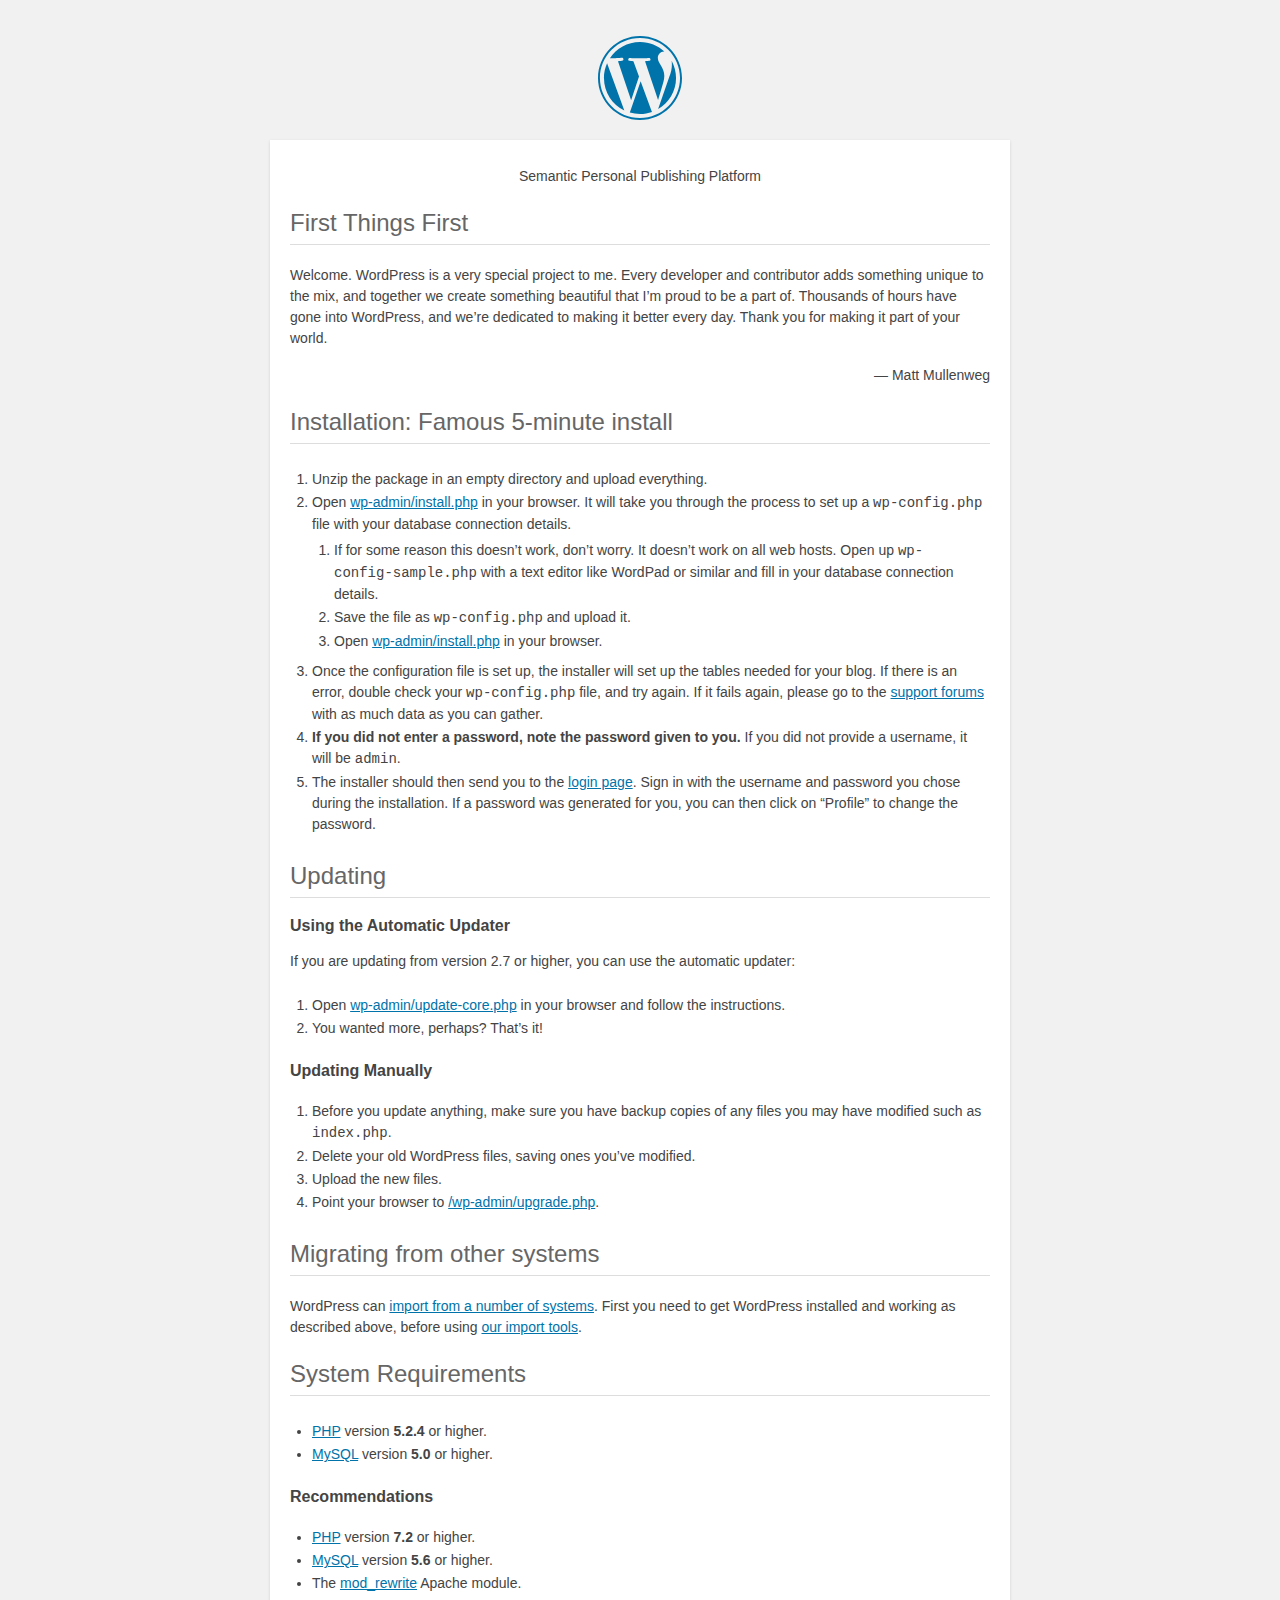
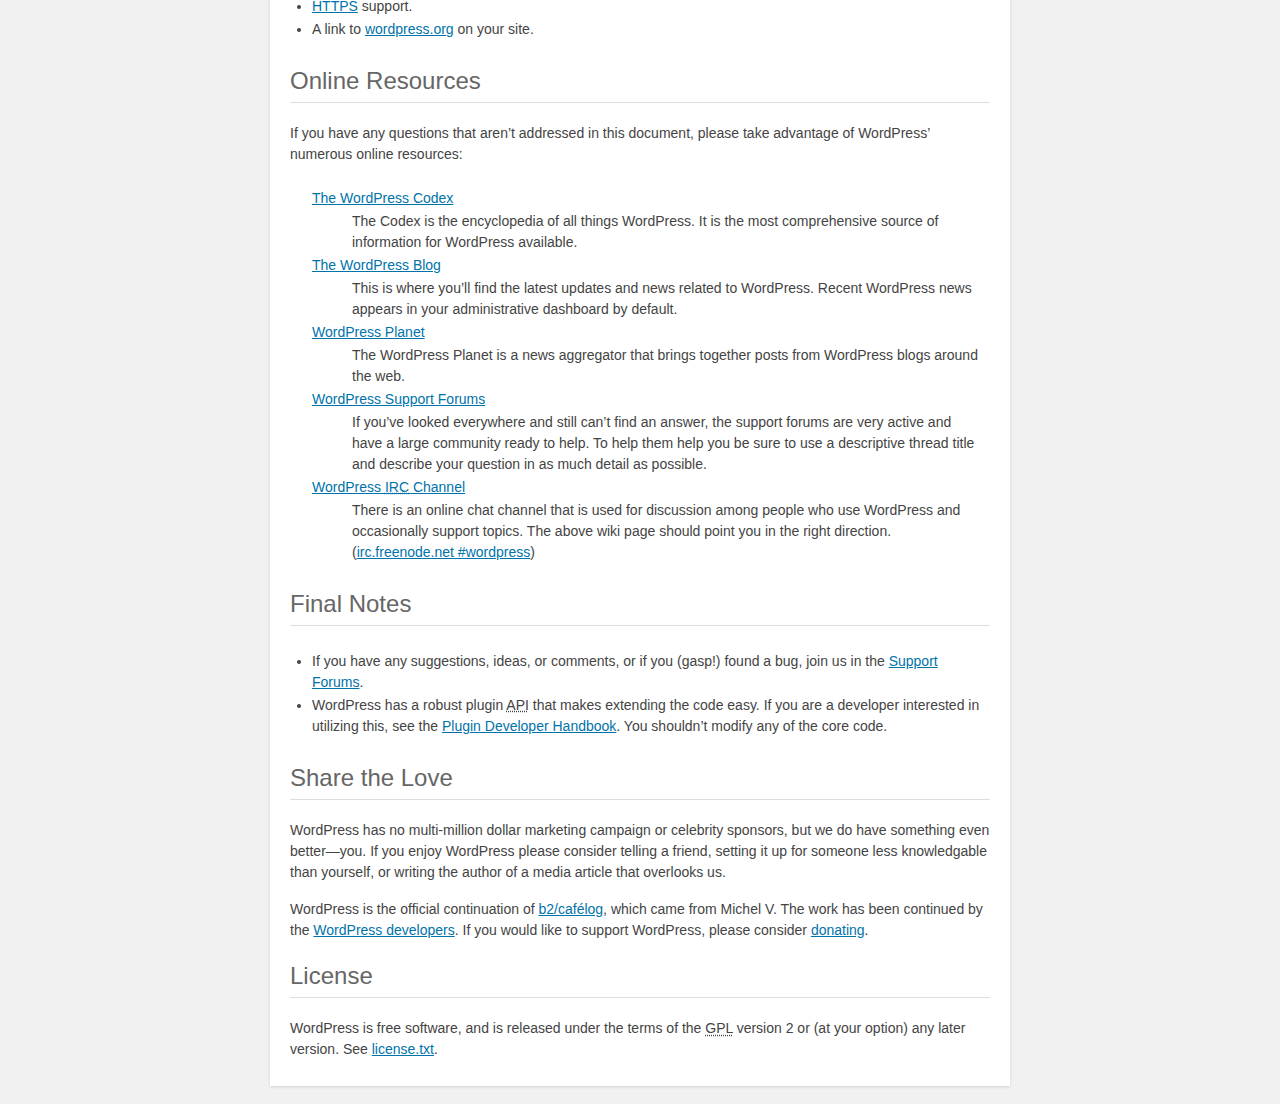
<file: readme.html>
<!DOCTYPE html>
<html>
<head>
	<meta name="viewport" content="width=device-width" />
	<meta http-equiv="Content-Type" content="text/html; charset=utf-8" />
	<title>WordPress &#8250; ReadMe</title>
	<link rel="stylesheet" href="wp-admin/css/install.css?ver=20100228" type="text/css" />
</head>
<body>
<h1 id="logo">
	<a href="https://wordpress.org/"><img alt="WordPress" src="wp-admin/images/wordpress-logo.png" /></a>
</h1>
<p style="text-align: center">Semantic Personal Publishing Platform</p>

<h2>First Things First</h2>
<p>Welcome. WordPress is a very special project to me. Every developer and contributor adds something unique to the mix, and together we create something beautiful that I&#8217;m proud to be a part of. Thousands of hours have gone into WordPress, and we&#8217;re dedicated to making it better every day. Thank you for making it part of your world.</p>
<p style="text-align: right">&#8212; Matt Mullenweg</p>

<h2>Installation: Famous 5-minute install</h2>
<ol>
	<li>Unzip the package in an empty directory and upload everything.</li>
	<li>Open <span class="file"><a href="wp-admin/install.php">wp-admin/install.php</a></span> in your browser. It will take you through the process to set up a <code>wp-config.php</code> file with your database connection details.
		<ol>
			<li>If for some reason this doesn&#8217;t work, don&#8217;t worry. It doesn&#8217;t work on all web hosts. Open up <code>wp-config-sample.php</code> with a text editor like WordPad or similar and fill in your database connection details.</li>
			<li>Save the file as <code>wp-config.php</code> and upload it.</li>
			<li>Open <span class="file"><a href="wp-admin/install.php">wp-admin/install.php</a></span> in your browser.</li>
		</ol>
	</li>
	<li>Once the configuration file is set up, the installer will set up the tables needed for your blog. If there is an error, double check your <code>wp-config.php</code> file, and try again. If it fails again, please go to the <a href="https://wordpress.org/support/" title="WordPress support">support forums</a> with as much data as you can gather.</li>
	<li><strong>If you did not enter a password, note the password given to you.</strong> If you did not provide a username, it will be <code>admin</code>.</li>
	<li>The installer should then send you to the <a href="wp-login.php">login page</a>. Sign in with the username and password you chose during the installation. If a password was generated for you, you can then click on &#8220;Profile&#8221; to change the password.</li>
</ol>

<h2>Updating</h2>
<h3>Using the Automatic Updater</h3>
<p>If you are updating from version 2.7 or higher, you can use the automatic updater:</p>
<ol>
	<li>Open <span class="file"><a href="wp-admin/update-core.php">wp-admin/update-core.php</a></span> in your browser and follow the instructions.</li>
	<li>You wanted more, perhaps? That&#8217;s it!</li>
</ol>

<h3>Updating Manually</h3>
<ol>
	<li>Before you update anything, make sure you have backup copies of any files you may have modified such as <code>index.php</code>.</li>
	<li>Delete your old WordPress files, saving ones you&#8217;ve modified.</li>
	<li>Upload the new files.</li>
	<li>Point your browser to <span class="file"><a href="wp-admin/upgrade.php">/wp-admin/upgrade.php</a>.</span></li>
</ol>

<h2>Migrating from other systems</h2>
<p>WordPress can <a href="https://codex.wordpress.org/Importing_Content">import from a number of systems</a>. First you need to get WordPress installed and working as described above, before using <a href="wp-admin/import.php" title="Import to WordPress">our import tools</a>.</p>

<h2>System Requirements</h2>
<ul>
	<li><a href="https://secure.php.net/">PHP</a> version <strong>5.2.4</strong> or higher.</li>
	<li><a href="https://www.mysql.com/">MySQL</a> version <strong>5.0</strong> or higher.</li>
</ul>

<h3>Recommendations</h3>
<ul>
	<li><a href="https://secure.php.net/">PHP</a> version <strong>7.2</strong> or higher.</li>
	<li><a href="https://www.mysql.com/">MySQL</a> version <strong>5.6</strong> or higher.</li>
	<li>The <a href="https://httpd.apache.org/docs/2.2/mod/mod_rewrite.html">mod_rewrite</a> Apache module.</li>
	<li><a href="https://wordpress.org/news/2016/12/moving-toward-ssl/">HTTPS</a> support.</li>
	<li>A link to <a href="https://wordpress.org/">wordpress.org</a> on your site.</li>
</ul>

<h2>Online Resources</h2>
<p>If you have any questions that aren&#8217;t addressed in this document, please take advantage of WordPress&#8217; numerous online resources:</p>
<dl>
	<dt><a href="https://codex.wordpress.org/">The WordPress Codex</a></dt>
		<dd>The Codex is the encyclopedia of all things WordPress. It is the most comprehensive source of information for WordPress available.</dd>
	<dt><a href="https://wordpress.org/news/">The WordPress Blog</a></dt>
		<dd>This is where you&#8217;ll find the latest updates and news related to WordPress. Recent WordPress news appears in your administrative dashboard by default.</dd>
	<dt><a href="https://planet.wordpress.org/">WordPress Planet</a></dt>
		<dd>The WordPress Planet is a news aggregator that brings together posts from WordPress blogs around the web.</dd>
	<dt><a href="https://wordpress.org/support/">WordPress Support Forums</a></dt>
		<dd>If you&#8217;ve looked everywhere and still can&#8217;t find an answer, the support forums are very active and have a large community ready to help. To help them help you be sure to use a descriptive thread title and describe your question in as much detail as possible.</dd>
	<dt><a href="https://codex.wordpress.org/IRC">WordPress <abbr title="Internet Relay Chat">IRC</abbr> Channel</a></dt>
		<dd>There is an online chat channel that is used for discussion among people who use WordPress and occasionally support topics. The above wiki page should point you in the right direction. (<a href="irc://irc.freenode.net/wordpress">irc.freenode.net #wordpress</a>)</dd>
</dl>

<h2>Final Notes</h2>
<ul>
	<li>If you have any suggestions, ideas, or comments, or if you (gasp!) found a bug, join us in the <a href="https://wordpress.org/support/">Support Forums</a>.</li>
	<li>WordPress has a robust plugin <abbr title="application programming interface">API</abbr> that makes extending the code easy. If you are a developer interested in utilizing this, see the <a href="https://developer.wordpress.org/plugins/">Plugin Developer Handbook</a>. You shouldn&#8217;t modify any of the core code.</li>
</ul>

<h2>Share the Love</h2>
<p>WordPress has no multi-million dollar marketing campaign or celebrity sponsors, but we do have something even better&#8212;you. If you enjoy WordPress please consider telling a friend, setting it up for someone less knowledgable than yourself, or writing the author of a media article that overlooks us.</p>

<p>WordPress is the official continuation of <a href="http://cafelog.com/">b2/caf&#233;log</a>, which came from Michel V. The work has been continued by the <a href="https://wordpress.org/about/">WordPress developers</a>. If you would like to support WordPress, please consider <a href="https://wordpress.org/donate/" title="Donate to WordPress">donating</a>.</p>

<h2>License</h2>
<p>WordPress is free software, and is released under the terms of the <abbr title="GNU General Public License">GPL</abbr> version 2 or (at your option) any later version. See <a href="license.txt">license.txt</a>.</p>

</body>
</html>
</file>
<file: wp-admin/css/install.css>
html {
	background: #f1f1f1;
	margin: 0 20px;
}

body {
	background: #fff;
	color: #444;
	font-family: -apple-system, BlinkMacSystemFont, "Segoe UI", Roboto, Oxygen-Sans, Ubuntu, Cantarell, "Helvetica Neue", sans-serif;
	margin: 140px auto 25px;
	padding: 20px 20px 10px 20px;
	max-width: 700px;
	-webkit-font-smoothing: subpixel-antialiased;
	box-shadow: 0 1px 3px rgba(0,0,0,0.13);
}

a {
	color: #0073aa;
}

a:hover,
a:active {
	color: #00a0d2;
}

a:focus {
	color: #124964;
	box-shadow:
		0 0 0 1px #5b9dd9,
		0 0 2px 1px rgba(30, 140, 190, .8);
}

.ie8 a:focus {
	outline: #5b9dd9 solid 1px;
}

h1, h2 {
	border-bottom: 1px solid #ddd;
	clear: both;
	color: #666;
	font-size: 24px;
	padding: 0;
	padding-bottom: 7px;
	font-weight: 400;
}

h3 {
	font-size: 16px;
}

p, li, dd, dt {
	padding-bottom: 2px;
	font-size: 14px;
	line-height: 1.5;
}

code, .code {
	font-family: Consolas, Monaco, monospace;
}

ul, ol, dl {
	padding: 5px 5px 5px 22px;
}

a img {
	border:0
}
abbr {
	border: 0;
	font-variant: normal;
}

fieldset {
	border: 0;
	padding: 0;
	margin: 0;
}

label {
	cursor: pointer;
}

#logo {
	margin: 6px 0 14px 0;
	padding: 0 0 7px 0;
	border-bottom: none;
	text-align:center
}
#logo a {
	background-image: url(../images/w-logo-blue.png?ver=20131202);
	background-image: none, url(../images/wordpress-logo.svg?ver=20131107);
	background-size: 84px;
	background-position: center top;
	background-repeat: no-repeat;
	color: #444; /* same as login.css */
	height: 84px;
	font-size: 20px;
	font-weight: 400;
	line-height: 1.3em;
	margin: -130px auto 25px;
	padding: 0;
	text-decoration: none;
	width: 84px;
	text-indent: -9999px;
	outline: none;
	overflow: hidden;
	display: block;
}

#logo a:focus {
	box-shadow: none;
}

.step {
	margin: 20px 0 15px;
}
.step, th {
	text-align: left;
	padding: 0;
}
.language-chooser.wp-core-ui .step .button.button-large {
	height: 36px;
	font-size: 14px;
	line-height: 33px;
	vertical-align: middle;
}
textarea {
	border: 1px solid #ddd;
	font-family: -apple-system, BlinkMacSystemFont, "Segoe UI", Roboto, Oxygen-Sans, Ubuntu, Cantarell, "Helvetica Neue", sans-serif;
	width: 100%;
	box-sizing: border-box;
}

.form-table {
	border-collapse: collapse;
	margin-top: 1em;
	width: 100%;
}

.form-table td {
	margin-bottom: 9px;
	padding: 10px 20px 10px 0;
	font-size: 14px;
	vertical-align: top
}

.form-table th {
	font-size: 14px;
	text-align: left;
	padding: 10px 20px 10px 0;
	width: 140px;
	vertical-align: top;
}

.form-table code {
	line-height: 18px;
	font-size: 14px;
}

.form-table p {
	margin: 4px 0 0 0;
	font-size: 11px;
}

.form-table input {
	line-height: 20px;
	font-size: 15px;
	padding: 3px 5px;
	border: 1px solid #ddd;
	box-shadow: inset 0 1px 2px rgba(0,0,0,0.07);
}

input,
submit {
	font-family: -apple-system, BlinkMacSystemFont, "Segoe UI", Roboto, Oxygen-Sans, Ubuntu, Cantarell, "Helvetica Neue", sans-serif;
}

.form-table input[type=text],
.form-table input[type=email],
.form-table input[type=url],
.form-table input[type=password] {
	width: 206px;
}

.form-table th p {
	font-weight: 400;
}

.form-table.install-success th,
.form-table.install-success td {
	vertical-align: middle;
	padding: 16px 20px 16px 0;
}

.form-table.install-success td p {
	margin: 0;
	font-size: 14px;
}

.form-table.install-success td code {
	margin: 0;
	font-size: 18px;
}

#error-page {
	margin-top: 50px;
}

#error-page p {
	font-size: 14px;
	line-height: 18px;
	margin: 25px 0 20px;
}

#error-page code, .code {
	font-family: Consolas, Monaco, monospace;
}

.wp-hide-pw > .dashicons {
	line-height: inherit;
}

#pass-strength-result {
	background-color: #eee;
	border: 1px solid #ddd;
	color: #23282d;
	margin: -2px 5px 5px 0px;
	padding: 3px 5px;
	text-align: center;
	width: 218px;
	box-sizing: border-box;
	opacity: 0;
}

#pass-strength-result.short {
	background-color: #f1adad;
	border-color: #e35b5b;
	opacity: 1;
}

#pass-strength-result.bad {
	background-color: #fbc5a9;
	border-color: #f78b53;
	opacity: 1;
}

#pass-strength-result.good {
	background-color: #ffe399;
	border-color: #ffc733;
	opacity: 1;
}

#pass-strength-result.strong {
	background-color: #c1e1b9;
	border-color: #83c373;
	opacity: 1;
}

#pass1.short, #pass1-text.short {
	border-color: #e35b5b;
}

#pass1.bad, #pass1-text.bad {
	border-color: #f78b53;
}

#pass1.good, #pass1-text.good {
	border-color: #ffc733;
}

#pass1.strong, #pass1-text.strong {
	border-color: #83c373;
}

.pw-weak {
	display: none;
}

.message {
	border-left: 4px solid #dc3232;
	padding: .7em .6em;
	background-color: #fbeaea;
}

/* rtl:ignore */
#dbname,
#uname,
#pwd,
#dbhost,
#prefix,
#user_login,
#admin_email,
#pass1,
#pass2 {
	direction: ltr;
}

#pass1-text,
.show-password #pass1 {
	display: none;
}

.show-password #pass1-text
{
	display: inline-block;
}

.form-table span.description.important {
	font-size: 12px;
}


/* localization */
body.rtl,
.rtl textarea,
.rtl input,
.rtl submit {
	font-family: Tahoma, sans-serif;
}

:lang(he-il) body.rtl,
:lang(he-il) .rtl textarea,
:lang(he-il) .rtl input,
:lang(he-il) .rtl submit {
	font-family: Arial, sans-serif;
}

@media only screen and (max-width: 799px) {
	body {
		margin-top: 115px;
	}
	#logo a {
		margin: -125px auto 30px;
	}
}

@media screen and ( max-width: 782px ) {

	.form-table {
		margin-top: 0;
	}

	.form-table th,
	.form-table td {
		display: block;
		width: auto;
		vertical-align: middle;
	}

	.form-table th {
		padding: 20px 0 0;
	}

	.form-table td {
		padding: 5px 0;
		border: 0;
		margin: 0;
	}

	textarea,
	input {
		font-size: 16px;
	}

	.form-table td input[type="text"],
	.form-table td input[type="email"],
	.form-table td input[type="url"],
	.form-table td input[type="password"],
	.form-table td select,
	.form-table td textarea,
	.form-table span.description {
		width: 100%;
		font-size: 16px;
		line-height: 1.5;
		padding: 7px 10px;
		display: block;
		max-width: none;
		box-sizing: border-box;
	}

}

body.language-chooser {
	max-width: 300px;
}

.language-chooser select {
	padding: 8px;
	width: 100%;
	display: block;
	border: 1px solid #ddd;
	background-color: #fff;
	color: #32373c;
	font-size: 16px;
	font-family: Arial, sans-serif;
	font-weight: 400;
}

.language-chooser p {
	text-align: right;
}

.screen-reader-input,
.screen-reader-text {
	border: 0;
	clip: rect(1px, 1px, 1px, 1px);
	-webkit-clip-path: inset(50%);
	clip-path: inset(50%);
	height: 1px;
	margin: -1px;
	overflow: hidden;
	padding: 0;
	position: absolute;
	width: 1px;
	word-wrap: normal !important;
}

.spinner {
	background: url(../images/spinner.gif) no-repeat;
	background-size: 20px 20px;
	visibility: hidden;
	opacity: 0.7;
	filter: alpha(opacity=70);
	width: 20px;
	height: 20px;
	margin: 2px 5px 0;
}

.step .spinner {
	display: inline-block;
	vertical-align: middle;
	margin-right: 15px;
}

.button.hide-if-no-js,
.hide-if-no-js {
	display: none;
}

/**
 * HiDPI Displays
 */
@media print,
  (-webkit-min-device-pixel-ratio: 1.25),
  (min-resolution: 120dpi) {

	.spinner {
		background-image: url(../images/spinner-2x.gif);
	}

}
</file>
